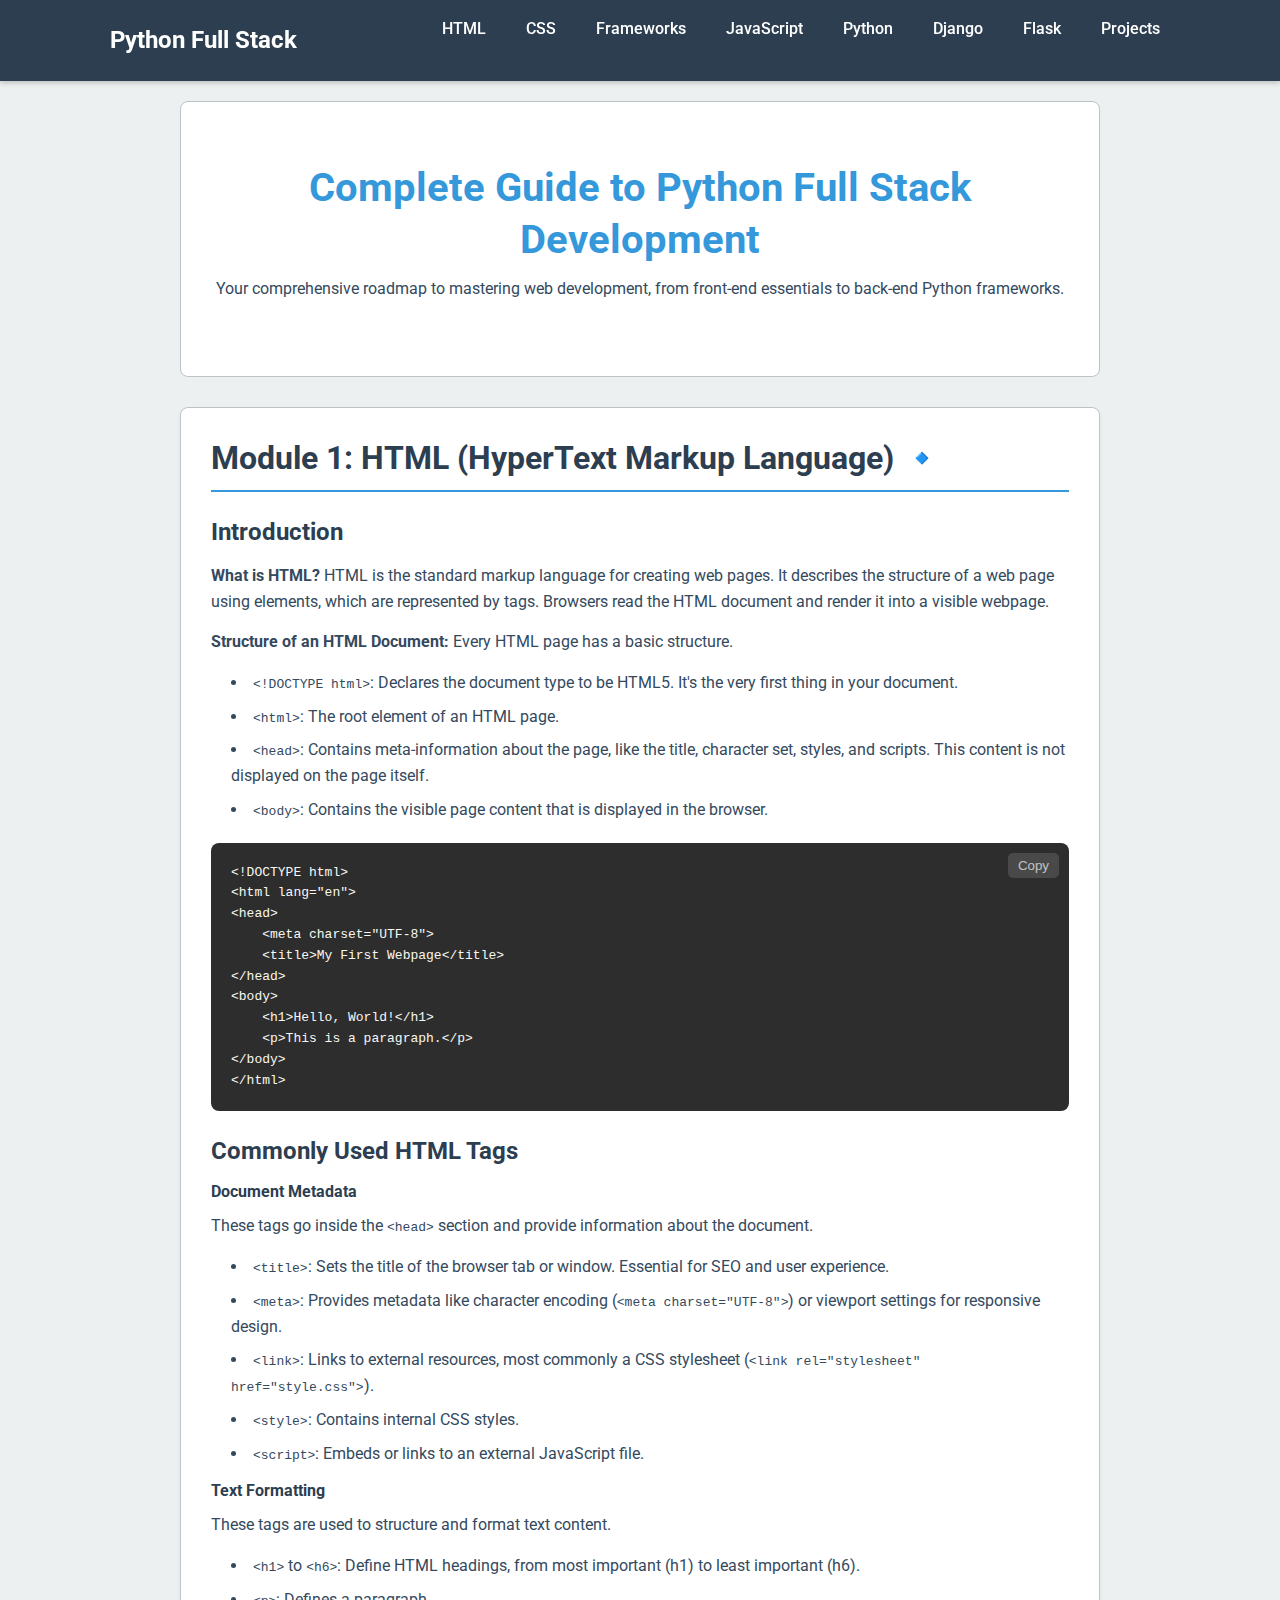
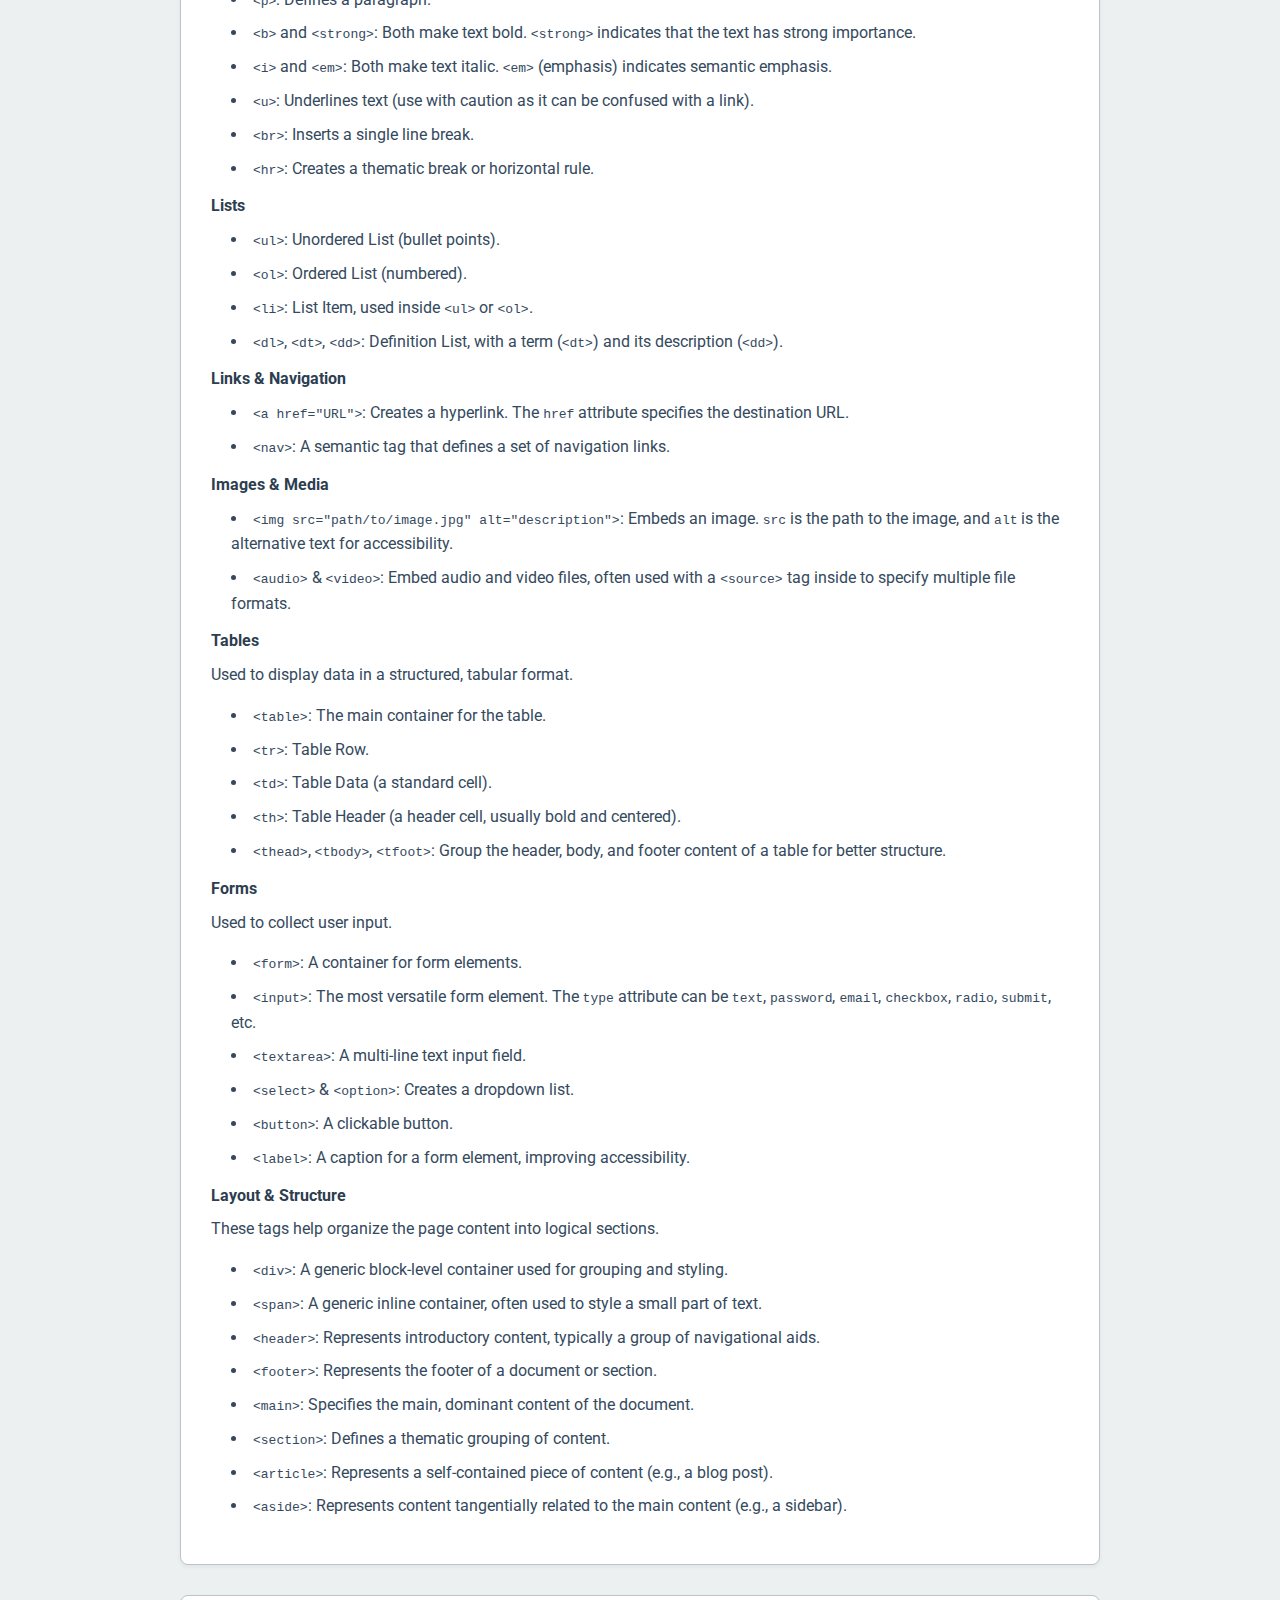
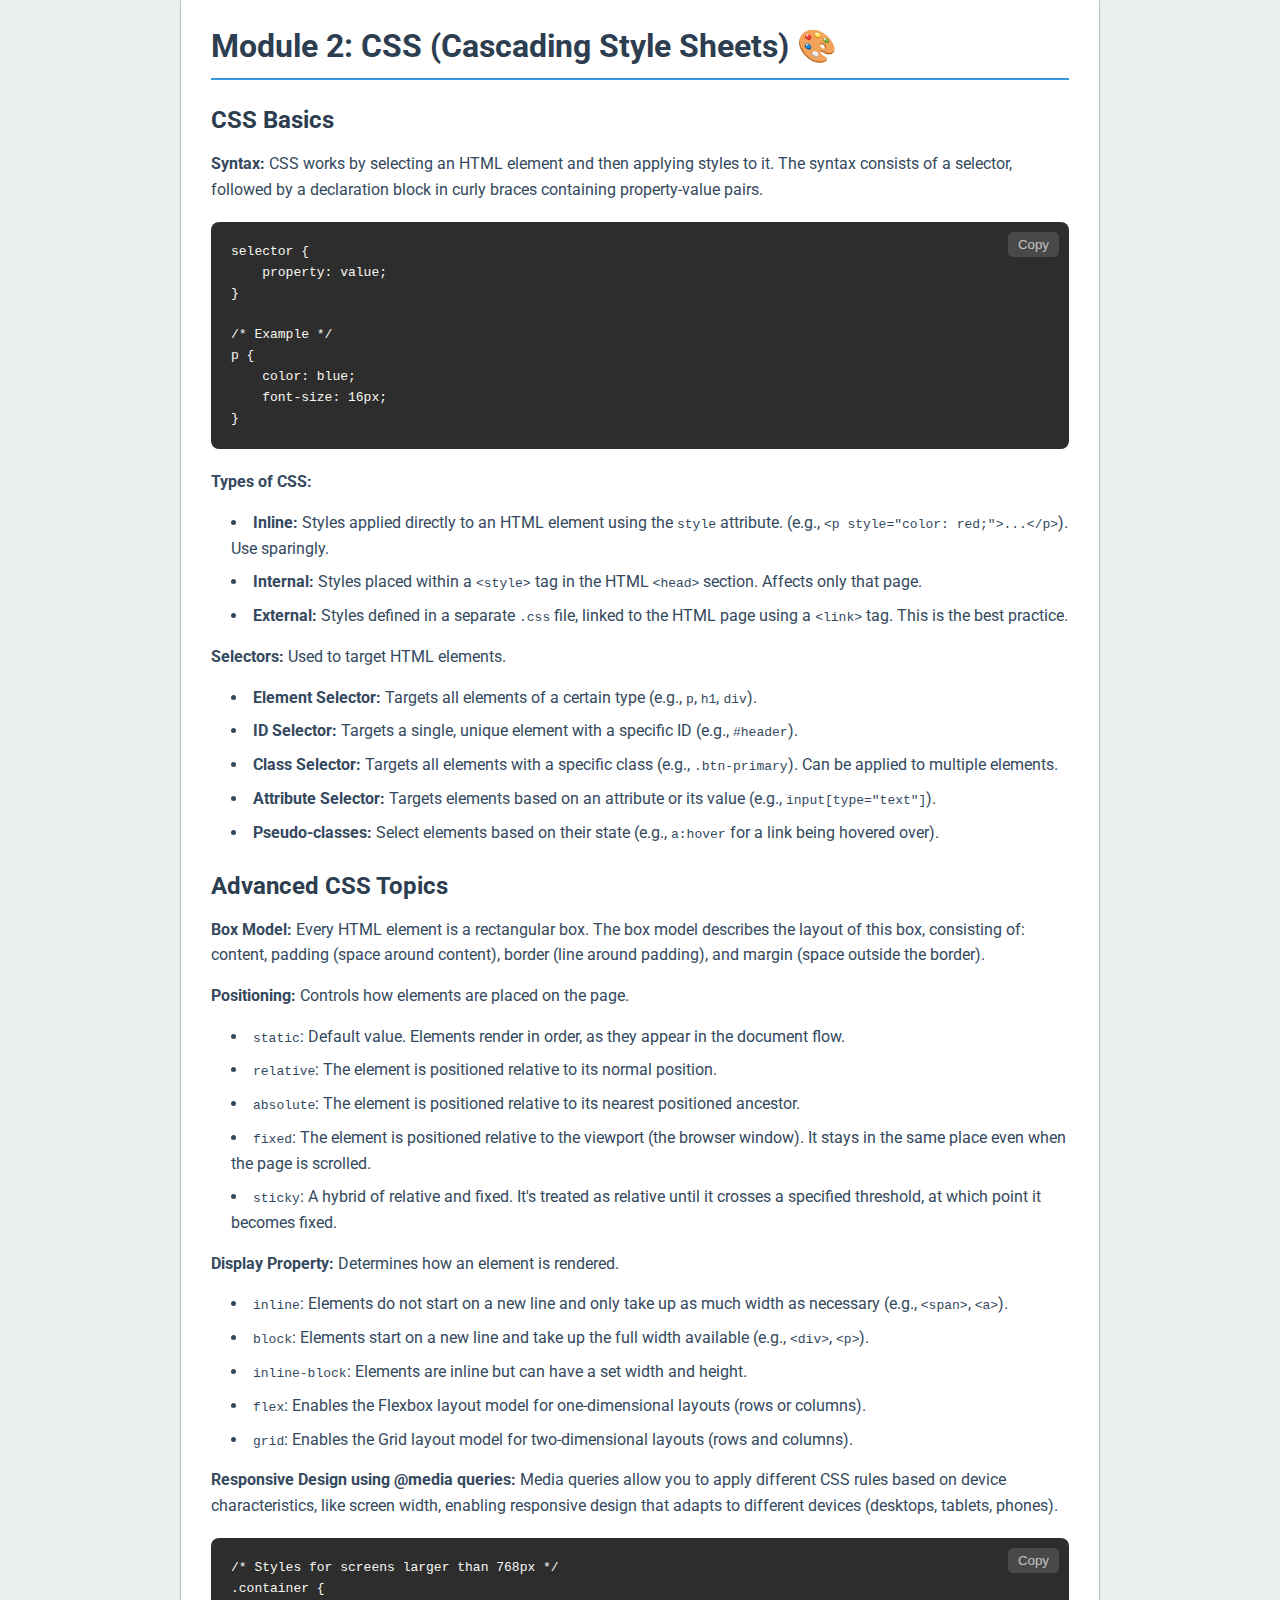
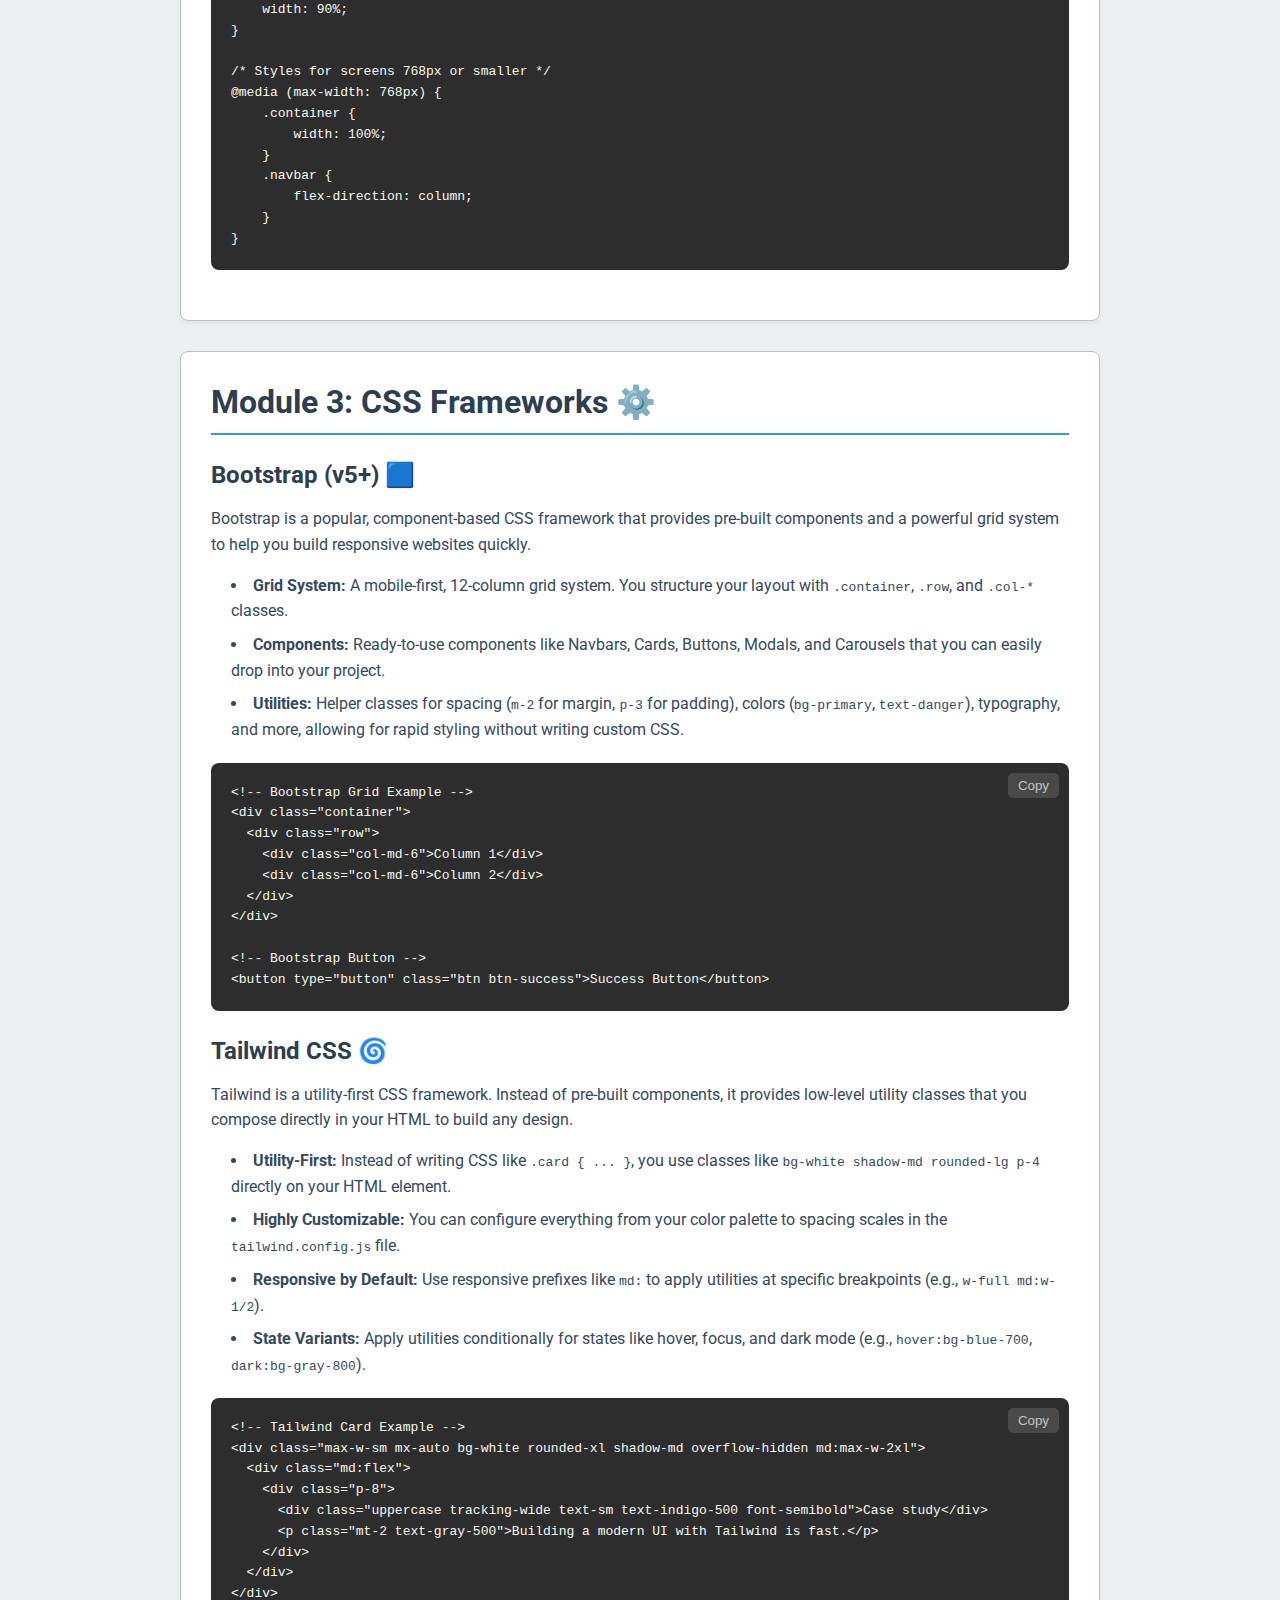
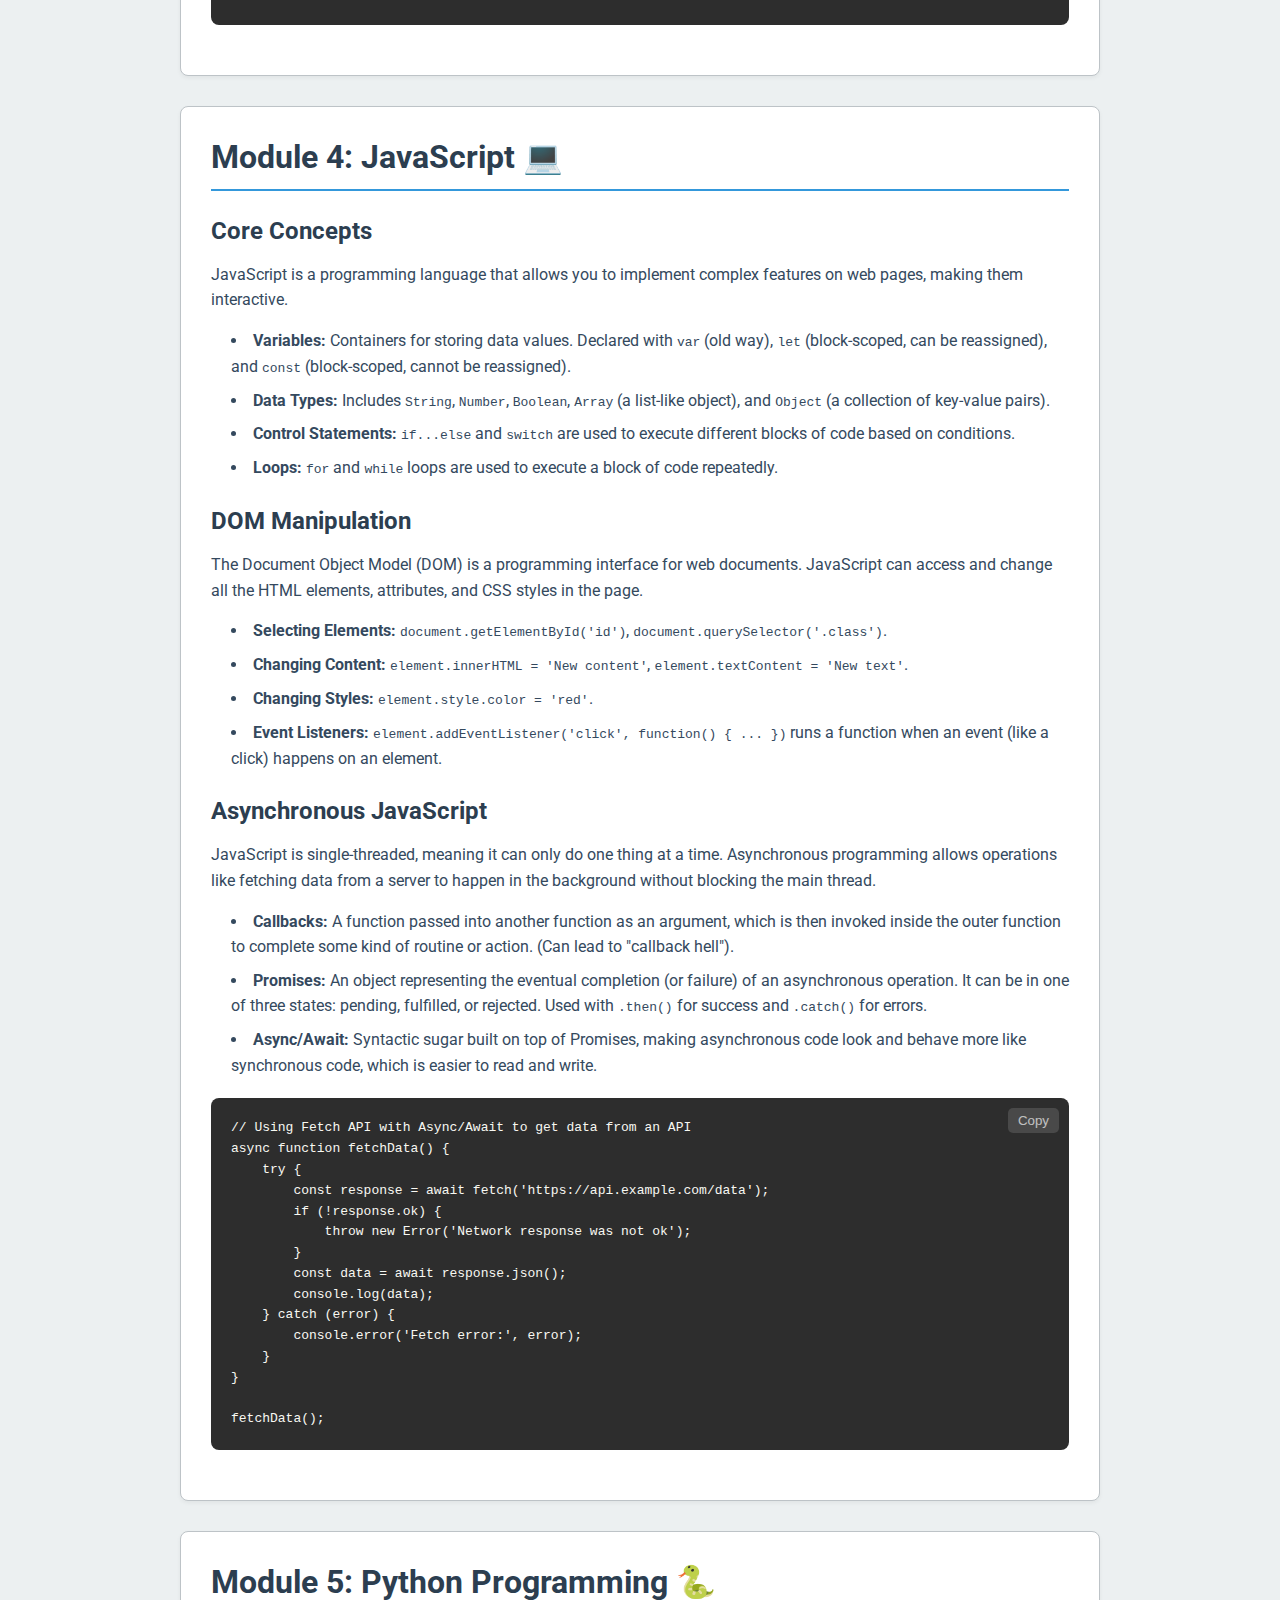
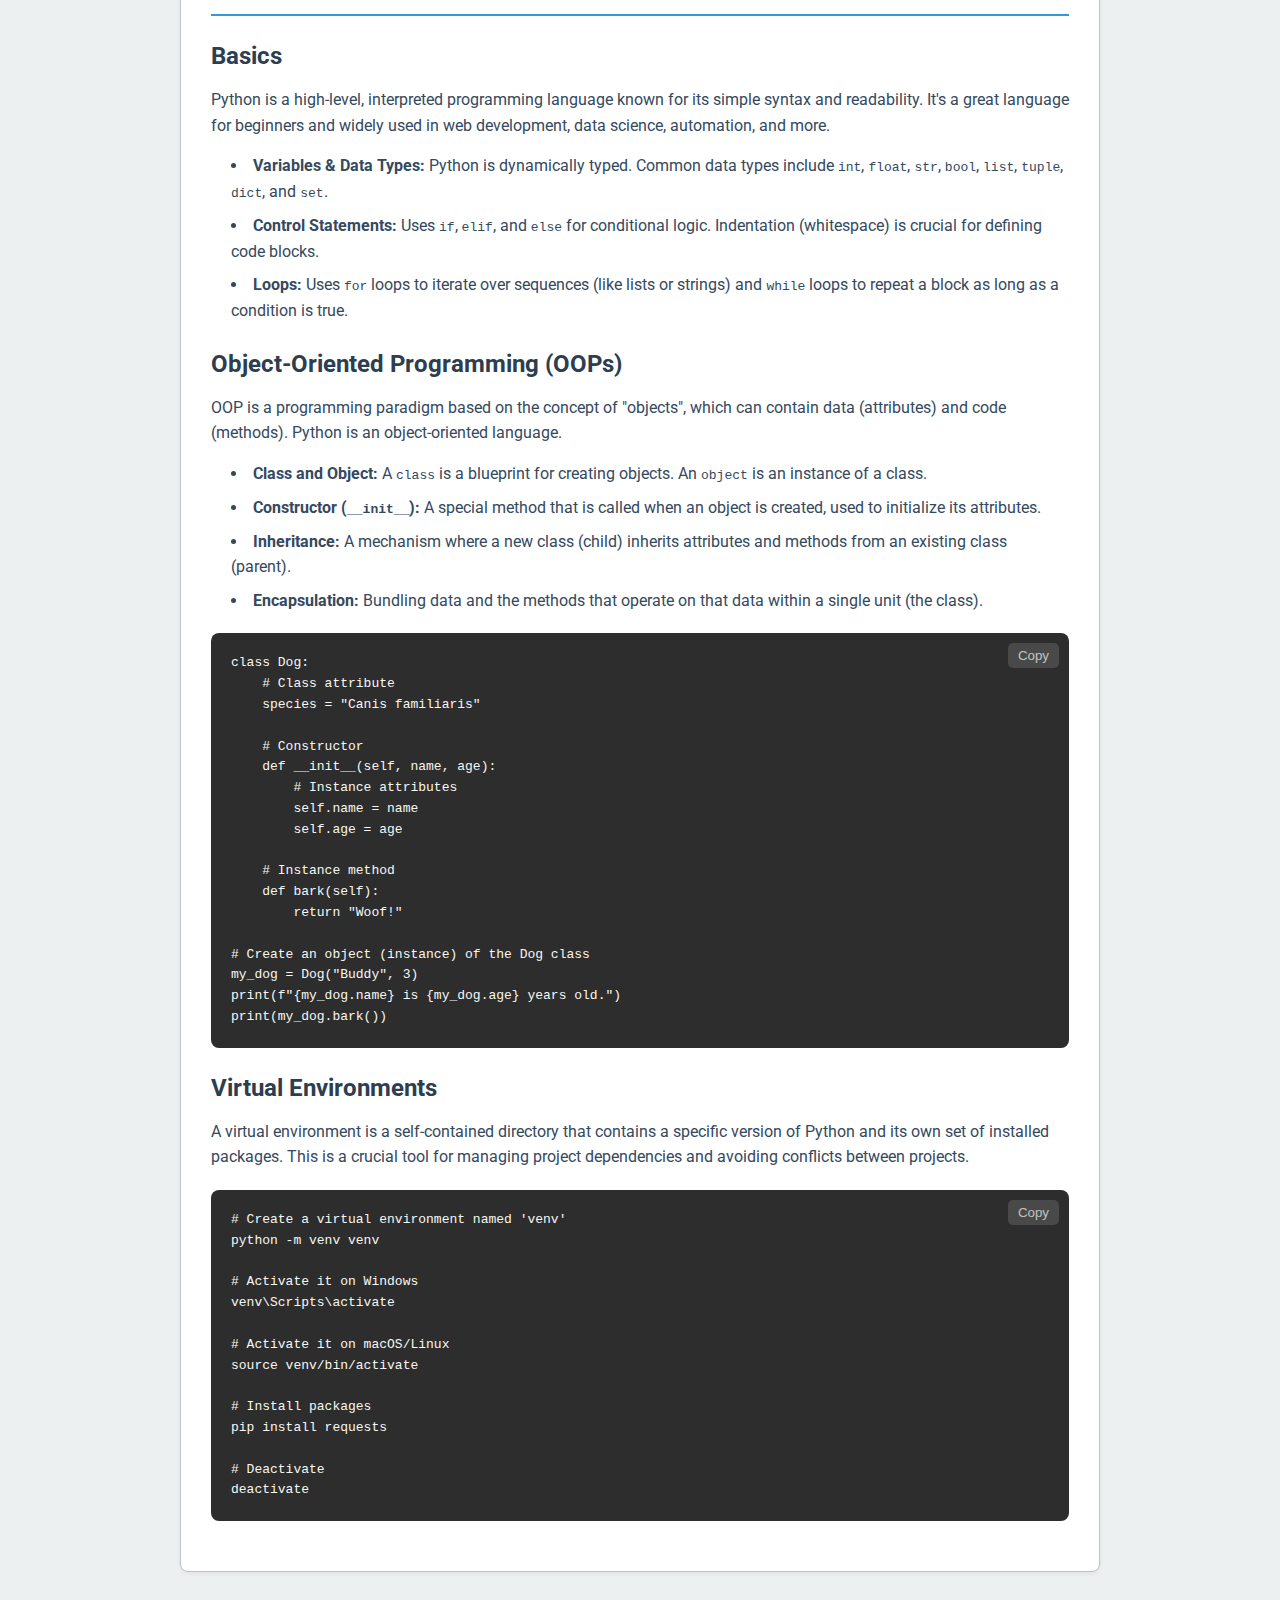
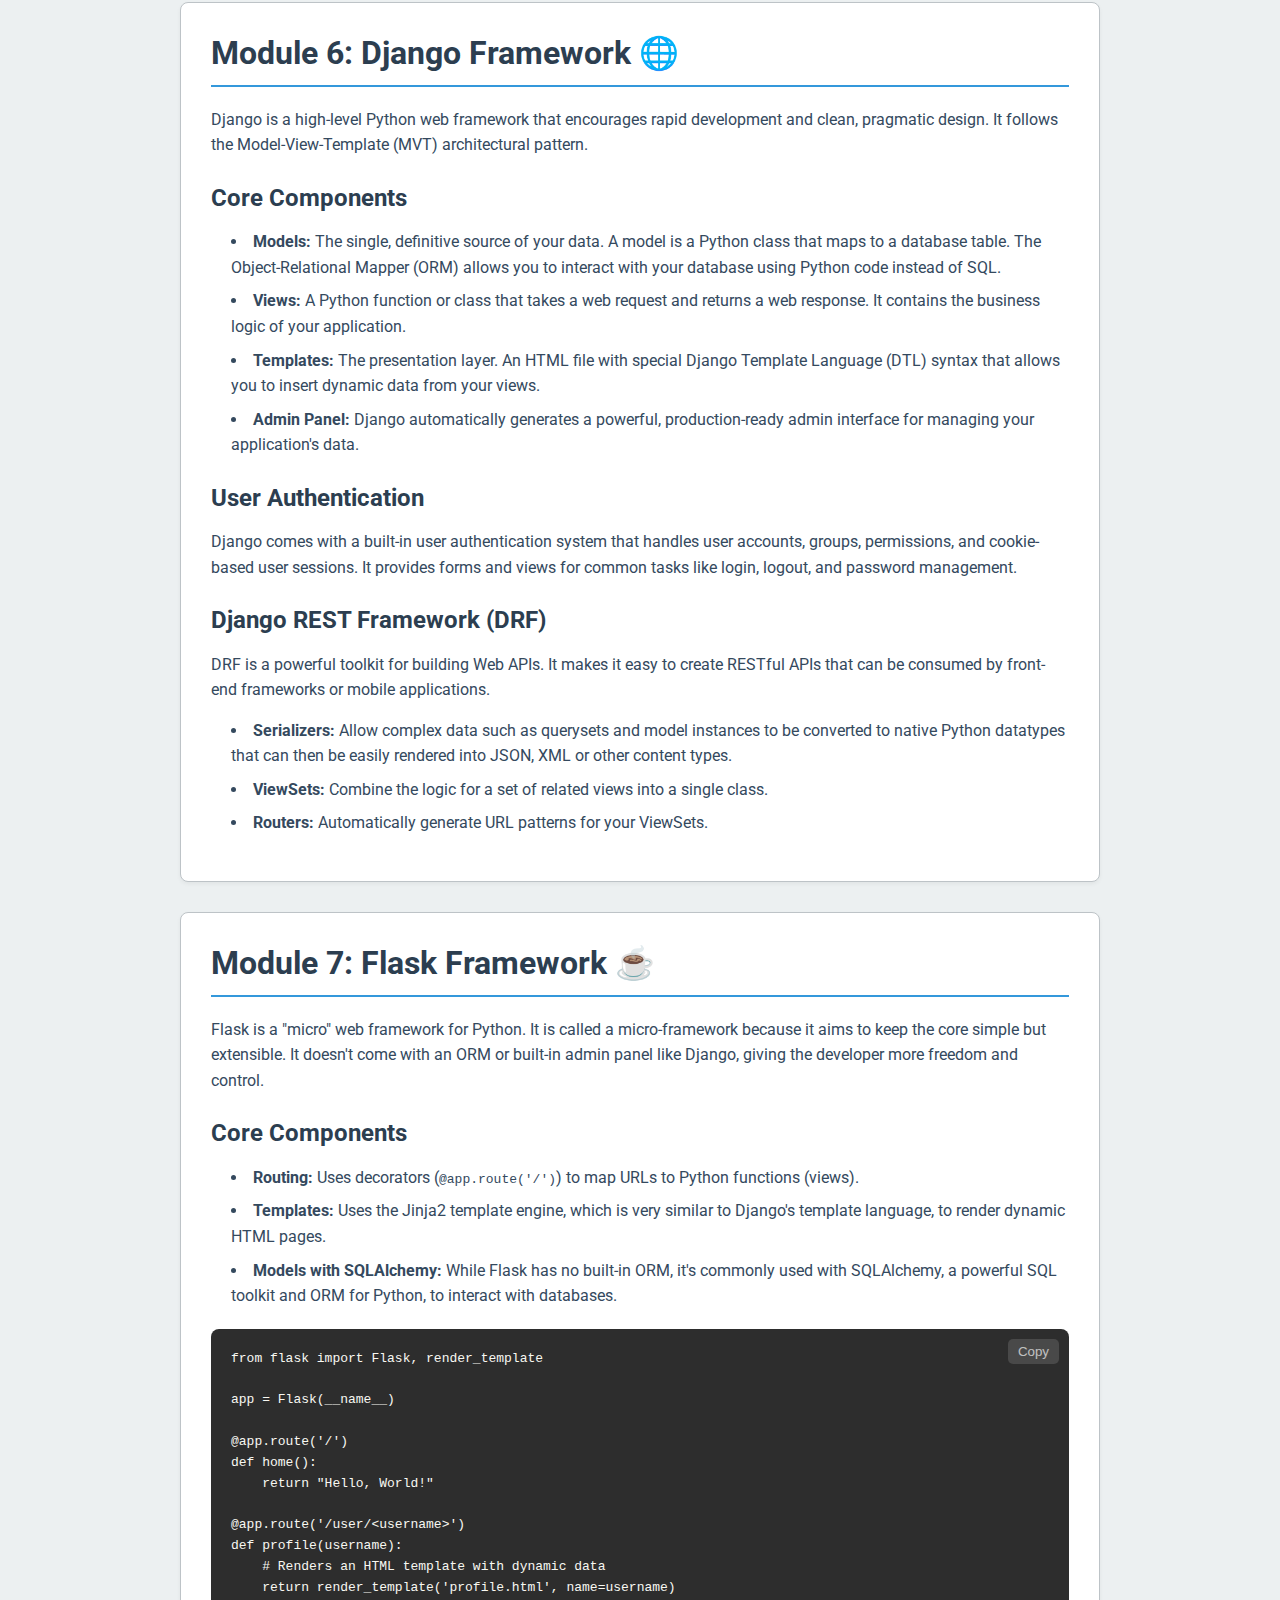
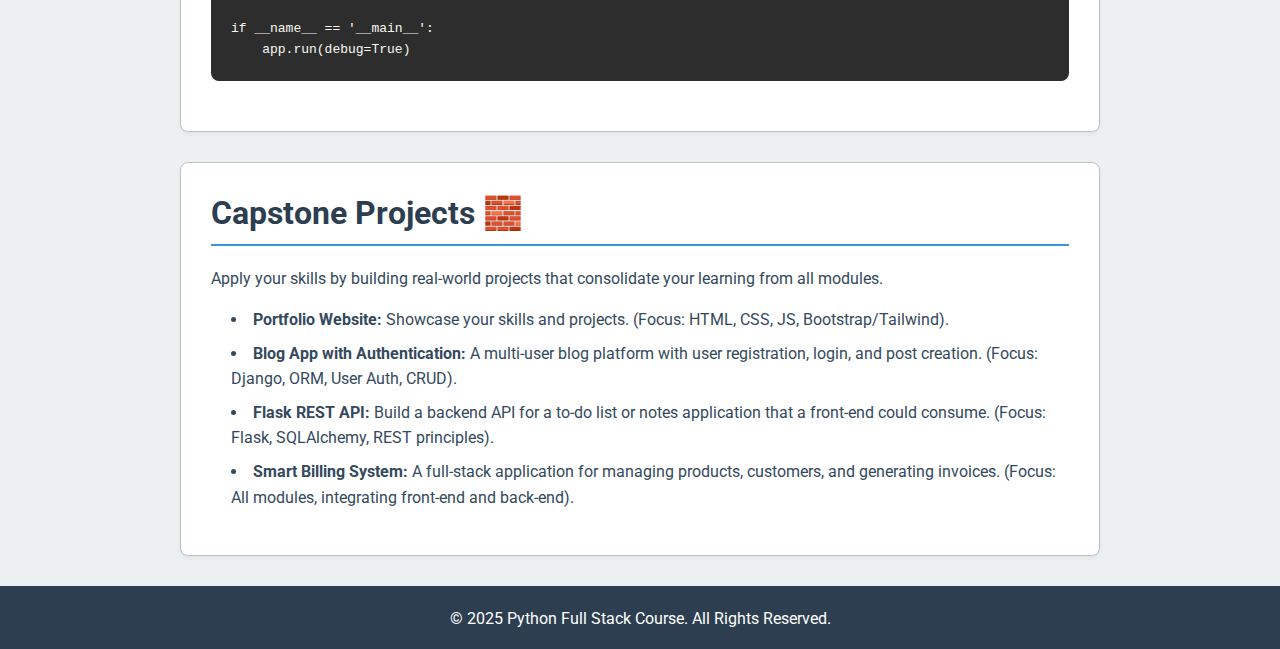
<file: fifth.html>
<!DOCTYPE html>
<html lang="en">
<head>
    <meta charset="UTF-8">
    <meta name="viewport" content="width=device-width, initial-scale=1.0">
    <title>Python Full Stack Course Syllabus</title>
    <link rel="stylesheet" href="style.css">
    <link rel="preconnect" href="https://fonts.googleapis.com">
    <link rel="preconnect" href="https://fonts.gstatic.com" crossorigin>
    <link href="https://fonts.googleapis.com/css2?family=Roboto:wght@400;500;700&family=Source+Code+Pro&display=swap" rel="stylesheet">
</head>
<body>

    <nav class="navbar">
        <div class="nav-container">
            <a href="#" class="nav-brand">Python Full Stack</a>
            <ul class="nav-menu">
                <li><a href="#module1">HTML</a></li>
                <li><a href="#module2">CSS</a></li>
                <li><a href="#module3">Frameworks</a></li>
                <li><a href="#module4">JavaScript</a></li>
                <li><a href="#module5">Python</a></li>
                <li><a href="#module6">Django</a></li>
                <li><a href="#module7">Flask</a></li>
                <li><a href="#projects">Projects</a></li>
            </ul>
        </div>
    </nav>

    <main class="container">
        <header class="hero">
            <h1>Complete Guide to Python Full Stack Development</h1>
            <p>Your comprehensive roadmap to mastering web development, from front-end essentials to back-end Python frameworks.</p>
        </header>

        <section id="module1" class="module">
            <h2>Module 1: HTML (HyperText Markup Language) 🔹</h2>
            <h3>Introduction</h3>
            <p><strong>What is HTML?</strong> HTML is the standard markup language for creating web pages. It describes the structure of a web page using elements, which are represented by tags. Browsers read the HTML document and render it into a visible webpage.</p>
            <p><strong>Structure of an HTML Document:</strong> Every HTML page has a basic structure.</p>
            <ul>
                <li><code>&lt;!DOCTYPE html&gt;</code>: Declares the document type to be HTML5. It's the very first thing in your document.</li>
                <li><code>&lt;html&gt;</code>: The root element of an HTML page.</li>
                <li><code>&lt;head&gt;</code>: Contains meta-information about the page, like the title, character set, styles, and scripts. This content is not displayed on the page itself.</li>
                <li><code>&lt;body&gt;</code>: Contains the visible page content that is displayed in the browser.</li>
            </ul>
            <div class="code-block">
                <pre><code>&lt;!DOCTYPE html&gt;
&lt;html lang="en"&gt;
&lt;head&gt;
    &lt;meta charset="UTF-8"&gt;
    &lt;title&gt;My First Webpage&lt;/title&gt;
&lt;/head&gt;
&lt;body&gt;
    &lt;h1&gt;Hello, World!&lt;/h1&gt;
    &lt;p&gt;This is a paragraph.&lt;/p&gt;
&lt;/body&gt;
&lt;/html&gt;</code></pre>
            </div>

            <h3>Commonly Used HTML Tags</h3>
            
            <h4>Document Metadata</h4>
            <p>These tags go inside the <code>&lt;head&gt;</code> section and provide information about the document.</p>
            <ul>
                <li><code>&lt;title&gt;</code>: Sets the title of the browser tab or window. Essential for SEO and user experience.</li>
                <li><code>&lt;meta&gt;</code>: Provides metadata like character encoding (<code>&lt;meta charset="UTF-8"&gt;</code>) or viewport settings for responsive design.</li>
                <li><code>&lt;link&gt;</code>: Links to external resources, most commonly a CSS stylesheet (<code>&lt;link rel="stylesheet" href="style.css"&gt;</code>).</li>
                <li><code>&lt;style&gt;</code>: Contains internal CSS styles.</li>
                <li><code>&lt;script&gt;</code>: Embeds or links to an external JavaScript file.</li>
            </ul>

            <h4>Text Formatting</h4>
            <p>These tags are used to structure and format text content.</p>
            <ul>
                <li><code>&lt;h1&gt;</code> to <code>&lt;h6&gt;</code>: Define HTML headings, from most important (h1) to least important (h6).</li>
                <li><code>&lt;p&gt;</code>: Defines a paragraph.</li>
                <li><code>&lt;b&gt;</code> and <code>&lt;strong&gt;</code>: Both make text bold. <code>&lt;strong&gt;</code> indicates that the text has strong importance.</li>
                <li><code>&lt;i&gt;</code> and <code>&lt;em&gt;</code>: Both make text italic. <code>&lt;em&gt;</code> (emphasis) indicates semantic emphasis.</li>
                <li><code>&lt;u&gt;</code>: Underlines text (use with caution as it can be confused with a link).</li>
                <li><code>&lt;br&gt;</code>: Inserts a single line break.</li>
                <li><code>&lt;hr&gt;</code>: Creates a thematic break or horizontal rule.</li>
            </ul>
            
            <h4>Lists</h4>
            <ul>
                <li><code>&lt;ul&gt;</code>: Unordered List (bullet points).</li>
                <li><code>&lt;ol&gt;</code>: Ordered List (numbered).</li>
                <li><code>&lt;li&gt;</code>: List Item, used inside <code>&lt;ul&gt;</code> or <code>&lt;ol&gt;</code>.</li>
                <li><code>&lt;dl&gt;</code>, <code>&lt;dt&gt;</code>, <code>&lt;dd&gt;</code>: Definition List, with a term (<code>&lt;dt&gt;</code>) and its description (<code>&lt;dd&gt;</code>).</li>
            </ul>

            <h4>Links & Navigation</h4>
            <ul>
                <li><code>&lt;a href="URL"&gt;</code>: Creates a hyperlink. The <code>href</code> attribute specifies the destination URL.</li>
                <li><code>&lt;nav&gt;</code>: A semantic tag that defines a set of navigation links.</li>
            </ul>

            <h4>Images & Media</h4>
            <ul>
                <li><code>&lt;img src="path/to/image.jpg" alt="description"&gt;</code>: Embeds an image. <code>src</code> is the path to the image, and <code>alt</code> is the alternative text for accessibility.</li>
                <li><code>&lt;audio&gt;</code> & <code>&lt;video&gt;</code>: Embed audio and video files, often used with a <code>&lt;source&gt;</code> tag inside to specify multiple file formats.</li>
            </ul>

            <h4>Tables</h4>
            <p>Used to display data in a structured, tabular format.</p>
            <ul>
                <li><code>&lt;table&gt;</code>: The main container for the table.</li>
                <li><code>&lt;tr&gt;</code>: Table Row.</li>
                <li><code>&lt;td&gt;</code>: Table Data (a standard cell).</li>
                <li><code>&lt;th&gt;</code>: Table Header (a header cell, usually bold and centered).</li>
                <li><code>&lt;thead&gt;</code>, <code>&lt;tbody&gt;</code>, <code>&lt;tfoot&gt;</code>: Group the header, body, and footer content of a table for better structure.</li>
            </ul>

            <h4>Forms</h4>
            <p>Used to collect user input.</p>
            <ul>
                <li><code>&lt;form&gt;</code>: A container for form elements.</li>
                <li><code>&lt;input&gt;</code>: The most versatile form element. The <code>type</code> attribute can be <code>text</code>, <code>password</code>, <code>email</code>, <code>checkbox</code>, <code>radio</code>, <code>submit</code>, etc.</li>
                <li><code>&lt;textarea&gt;</code>: A multi-line text input field.</li>
                <li><code>&lt;select&gt;</code> & <code>&lt;option&gt;</code>: Creates a dropdown list.</li>
                <li><code>&lt;button&gt;</code>: A clickable button.</li>
                <li><code>&lt;label&gt;</code>: A caption for a form element, improving accessibility.</li>
            </ul>

            <h4>Layout & Structure</h4>
            <p>These tags help organize the page content into logical sections.</p>
            <ul>
                <li><code>&lt;div&gt;</code>: A generic block-level container used for grouping and styling.</li>
                <li><code>&lt;span&gt;</code>: A generic inline container, often used to style a small part of text.</li>
                <li><code>&lt;header&gt;</code>: Represents introductory content, typically a group of navigational aids.</li>
                <li><code>&lt;footer&gt;</code>: Represents the footer of a document or section.</li>
                <li><code>&lt;main&gt;</code>: Specifies the main, dominant content of the document.</li>
                <li><code>&lt;section&gt;</code>: Defines a thematic grouping of content.</li>
                <li><code>&lt;article&gt;</code>: Represents a self-contained piece of content (e.g., a blog post).</li>
                <li><code>&lt;aside&gt;</code>: Represents content tangentially related to the main content (e.g., a sidebar).</li>
            </ul>
        </section>

        <section id="module2" class="module">
            <h2>Module 2: CSS (Cascading Style Sheets) 🎨</h2>
            <h3>CSS Basics</h3>
            <p><strong>Syntax:</strong> CSS works by selecting an HTML element and then applying styles to it. The syntax consists of a selector, followed by a declaration block in curly braces containing property-value pairs.</p>
            <div class="code-block">
                <pre><code>selector {
    property: value;
}

/* Example */
p {
    color: blue;
    font-size: 16px;
}</code></pre>
            </div>
            
            <p><strong>Types of CSS:</strong></p>
            <ul>
                <li><strong>Inline:</strong> Styles applied directly to an HTML element using the <code>style</code> attribute. (e.g., <code>&lt;p style="color: red;"&gt;...&lt;/p&gt;</code>). Use sparingly.</li>
                <li><strong>Internal:</strong> Styles placed within a <code>&lt;style&gt;</code> tag in the HTML <code>&lt;head&gt;</code> section. Affects only that page.</li>
                <li><strong>External:</strong> Styles defined in a separate <code>.css</code> file, linked to the HTML page using a <code>&lt;link&gt;</code> tag. This is the best practice.</li>
            </ul>

            <p><strong>Selectors:</strong> Used to target HTML elements.</p>
            <ul>
                <li><strong>Element Selector:</strong> Targets all elements of a certain type (e.g., <code>p</code>, <code>h1</code>, <code>div</code>).</li>
                <li><strong>ID Selector:</strong> Targets a single, unique element with a specific ID (e.g., <code>#header</code>).</li>
                <li><strong>Class Selector:</strong> Targets all elements with a specific class (e.g., <code>.btn-primary</code>). Can be applied to multiple elements.</li>
                <li><strong>Attribute Selector:</strong> Targets elements based on an attribute or its value (e.g., <code>input[type="text"]</code>).</li>
                <li><strong>Pseudo-classes:</strong> Select elements based on their state (e.g., <code>a:hover</code> for a link being hovered over).</li>
            </ul>

            <h3>Advanced CSS Topics</h3>
            <p><strong>Box Model:</strong> Every HTML element is a rectangular box. The box model describes the layout of this box, consisting of: content, padding (space around content), border (line around padding), and margin (space outside the border).</p>
            
            
            <p><strong>Positioning:</strong> Controls how elements are placed on the page.</p>
            <ul>
                <li><code>static</code>: Default value. Elements render in order, as they appear in the document flow.</li>
                <li><code>relative</code>: The element is positioned relative to its normal position.</li>
                <li><code>absolute</code>: The element is positioned relative to its nearest positioned ancestor.</li>
                <li><code>fixed</code>: The element is positioned relative to the viewport (the browser window). It stays in the same place even when the page is scrolled.</li>
                <li><code>sticky</code>: A hybrid of relative and fixed. It's treated as relative until it crosses a specified threshold, at which point it becomes fixed.</li>
            </ul>

            <p><strong>Display Property:</strong> Determines how an element is rendered.</p>
            <ul>
                <li><code>inline</code>: Elements do not start on a new line and only take up as much width as necessary (e.g., <code>&lt;span&gt;</code>, <code>&lt;a&gt;</code>).</li>
                <li><code>block</code>: Elements start on a new line and take up the full width available (e.g., <code>&lt;div&gt;</code>, <code>&lt;p&gt;</code>).</li>
                <li><code>inline-block</code>: Elements are inline but can have a set width and height.</li>
                <li><code>flex</code>: Enables the Flexbox layout model for one-dimensional layouts (rows or columns).</li>
                <li><code>grid</code>: Enables the Grid layout model for two-dimensional layouts (rows and columns).</li>
            </ul>

            <p><strong>Responsive Design using @media queries:</strong> Media queries allow you to apply different CSS rules based on device characteristics, like screen width, enabling responsive design that adapts to different devices (desktops, tablets, phones).</p>
            <div class="code-block">
                <pre><code>/* Styles for screens larger than 768px */
.container {
    width: 90%;
}

/* Styles for screens 768px or smaller */
@media (max-width: 768px) {
    .container {
        width: 100%;
    }
    .navbar {
        flex-direction: column;
    }
}</code></pre>
            </div>
        </section>

        <section id="module3" class="module">
            <h2>Module 3: CSS Frameworks ⚙️</h2>
            <h3>Bootstrap (v5+) 🟦</h3>
            <p>Bootstrap is a popular, component-based CSS framework that provides pre-built components and a powerful grid system to help you build responsive websites quickly.</p>
            <ul>
                <li><strong>Grid System:</strong> A mobile-first, 12-column grid system. You structure your layout with <code>.container</code>, <code>.row</code>, and <code>.col-*</code> classes.</li>
                <li><strong>Components:</strong> Ready-to-use components like Navbars, Cards, Buttons, Modals, and Carousels that you can easily drop into your project.</li>
                <li><strong>Utilities:</strong> Helper classes for spacing (<code>m-2</code> for margin, <code>p-3</code> for padding), colors (<code>bg-primary</code>, <code>text-danger</code>), typography, and more, allowing for rapid styling without writing custom CSS.</li>
            </ul>
            <div class="code-block">
                <pre><code>&lt;!-- Bootstrap Grid Example --&gt;
&lt;div class="container"&gt;
  &lt;div class="row"&gt;
    &lt;div class="col-md-6"&gt;Column 1&lt;/div&gt;
    &lt;div class="col-md-6"&gt;Column 2&lt;/div&gt;
  &lt;/div&gt;
&lt;/div&gt;

&lt;!-- Bootstrap Button --&gt;
&lt;button type="button" class="btn btn-success"&gt;Success Button&lt;/button&gt;</code></pre>
            </div>
            
            <h3>Tailwind CSS 🌀</h3>
            <p>Tailwind is a utility-first CSS framework. Instead of pre-built components, it provides low-level utility classes that you compose directly in your HTML to build any design.</p>
            <ul>
                <li><strong>Utility-First:</strong> Instead of writing CSS like <code>.card { ... }</code>, you use classes like <code>bg-white shadow-md rounded-lg p-4</code> directly on your HTML element.</li>
                <li><strong>Highly Customizable:</strong> You can configure everything from your color palette to spacing scales in the <code>tailwind.config.js</code> file.</li>
                <li><strong>Responsive by Default:</strong> Use responsive prefixes like <code>md:</code> to apply utilities at specific breakpoints (e.g., <code>w-full md:w-1/2</code>).</li>
                <li><strong>State Variants:</strong> Apply utilities conditionally for states like hover, focus, and dark mode (e.g., <code>hover:bg-blue-700</code>, <code>dark:bg-gray-800</code>).</li>
            </ul>
            <div class="code-block">
                <pre><code>&lt;!-- Tailwind Card Example --&gt;
&lt;div class="max-w-sm mx-auto bg-white rounded-xl shadow-md overflow-hidden md:max-w-2xl"&gt;
  &lt;div class="md:flex"&gt;
    &lt;div class="p-8"&gt;
      &lt;div class="uppercase tracking-wide text-sm text-indigo-500 font-semibold"&gt;Case study&lt;/div&gt;
      &lt;p class="mt-2 text-gray-500"&gt;Building a modern UI with Tailwind is fast.&lt;/p&gt;
    &lt;/div&gt;
  &lt;/div&gt;
&lt;/div&gt;</code></pre>
            </div>
        </section>

        <section id="module4" class="module">
            <h2>Module 4: JavaScript 💻</h2>
            <h3>Core Concepts</h3>
            <p>JavaScript is a programming language that allows you to implement complex features on web pages, making them interactive.</p>
            <ul>
                <li><strong>Variables:</strong> Containers for storing data values. Declared with <code>var</code> (old way), <code>let</code> (block-scoped, can be reassigned), and <code>const</code> (block-scoped, cannot be reassigned).</li>
                <li><strong>Data Types:</strong> Includes <code>String</code>, <code>Number</code>, <code>Boolean</code>, <code>Array</code> (a list-like object), and <code>Object</code> (a collection of key-value pairs).</li>
                <li><strong>Control Statements:</strong> <code>if...else</code> and <code>switch</code> are used to execute different blocks of code based on conditions.</li>
                <li><strong>Loops:</strong> <code>for</code> and <code>while</code> loops are used to execute a block of code repeatedly.</li>
            </ul>
            
            <h3>DOM Manipulation</h3>
            <p>The Document Object Model (DOM) is a programming interface for web documents. JavaScript can access and change all the HTML elements, attributes, and CSS styles in the page.</p>
            <ul>
                <li><strong>Selecting Elements:</strong> <code>document.getElementById('id')</code>, <code>document.querySelector('.class')</code>.</li>
                <li><strong>Changing Content:</strong> <code>element.innerHTML = 'New content'</code>, <code>element.textContent = 'New text'</code>.</li>
                <li><strong>Changing Styles:</strong> <code>element.style.color = 'red'</code>.</li>
                <li><strong>Event Listeners:</strong> <code>element.addEventListener('click', function() { ... })</code> runs a function when an event (like a click) happens on an element.</li>
            </ul>

            <h3>Asynchronous JavaScript</h3>
            <p>JavaScript is single-threaded, meaning it can only do one thing at a time. Asynchronous programming allows operations like fetching data from a server to happen in the background without blocking the main thread.</p>
            <ul>
                <li><strong>Callbacks:</strong> A function passed into another function as an argument, which is then invoked inside the outer function to complete some kind of routine or action. (Can lead to "callback hell").</li>
                <li><strong>Promises:</strong> An object representing the eventual completion (or failure) of an asynchronous operation. It can be in one of three states: pending, fulfilled, or rejected. Used with <code>.then()</code> for success and <code>.catch()</code> for errors.</li>
                <li><strong>Async/Await:</strong> Syntactic sugar built on top of Promises, making asynchronous code look and behave more like synchronous code, which is easier to read and write.</li>
            </ul>
            <div class="code-block">
                <pre><code>// Using Fetch API with Async/Await to get data from an API
async function fetchData() {
    try {
        const response = await fetch('https://api.example.com/data');
        if (!response.ok) {
            throw new Error('Network response was not ok');
        }
        const data = await response.json();
        console.log(data);
    } catch (error) {
        console.error('Fetch error:', error);
    }
}

fetchData();</code></pre>
            </div>
        </section>

        <section id="module5" class="module">
            <h2>Module 5: Python Programming 🐍</h2>
            <h3>Basics</h3>
            <p>Python is a high-level, interpreted programming language known for its simple syntax and readability. It's a great language for beginners and widely used in web development, data science, automation, and more.</p>
            <ul>
                <li><strong>Variables & Data Types:</strong> Python is dynamically typed. Common data types include <code>int</code>, <code>float</code>, <code>str</code>, <code>bool</code>, <code>list</code>, <code>tuple</code>, <code>dict</code>, and <code>set</code>.</li>
                <li><strong>Control Statements:</strong> Uses <code>if</code>, <code>elif</code>, and <code>else</code> for conditional logic. Indentation (whitespace) is crucial for defining code blocks.</li>
                <li><strong>Loops:</strong> Uses <code>for</code> loops to iterate over sequences (like lists or strings) and <code>while</code> loops to repeat a block as long as a condition is true.</li>
            </ul>

            <h3>Object-Oriented Programming (OOPs)</h3>
            <p>OOP is a programming paradigm based on the concept of "objects", which can contain data (attributes) and code (methods). Python is an object-oriented language.</p>
            <ul>
                <li><strong>Class and Object:</strong> A <code>class</code> is a blueprint for creating objects. An <code>object</code> is an instance of a class.</li>
                <li><strong>Constructor (<code>__init__</code>):</strong> A special method that is called when an object is created, used to initialize its attributes.</li>
                <li><strong>Inheritance:</strong> A mechanism where a new class (child) inherits attributes and methods from an existing class (parent).</li>
                <li><strong>Encapsulation:</strong> Bundling data and the methods that operate on that data within a single unit (the class).</li>
            </ul>
            <div class="code-block">
                <pre><code>class Dog:
    # Class attribute
    species = "Canis familiaris"

    # Constructor
    def __init__(self, name, age):
        # Instance attributes
        self.name = name
        self.age = age

    # Instance method
    def bark(self):
        return "Woof!"

# Create an object (instance) of the Dog class
my_dog = Dog("Buddy", 3)
print(f"{my_dog.name} is {my_dog.age} years old.")
print(my_dog.bark())</code></pre>
            </div>

            <h3>Virtual Environments</h3>
            <p>A virtual environment is a self-contained directory that contains a specific version of Python and its own set of installed packages. This is a crucial tool for managing project dependencies and avoiding conflicts between projects.</p>
            <div class="code-block">
                <pre><code># Create a virtual environment named 'venv'
python -m venv venv

# Activate it on Windows
venv\Scripts\activate

# Activate it on macOS/Linux
source venv/bin/activate

# Install packages
pip install requests

# Deactivate
deactivate</code></pre>
            </div>
        </section>

        <section id="module6" class="module">
            <h2>Module 6: Django Framework 🌐</h2>
            <p>Django is a high-level Python web framework that encourages rapid development and clean, pragmatic design. It follows the Model-View-Template (MVT) architectural pattern.</p>
            <h3>Core Components</h3>
            <ul>
                <li><strong>Models:</strong> The single, definitive source of your data. A model is a Python class that maps to a database table. The Object-Relational Mapper (ORM) allows you to interact with your database using Python code instead of SQL.</li>
                <li><strong>Views:</strong> A Python function or class that takes a web request and returns a web response. It contains the business logic of your application.</li>
                <li><strong>Templates:</strong> The presentation layer. An HTML file with special Django Template Language (DTL) syntax that allows you to insert dynamic data from your views.</li>
                <li><strong>Admin Panel:</strong> Django automatically generates a powerful, production-ready admin interface for managing your application's data.</li>
            </ul>

            <h3>User Authentication</h3>
            <p>Django comes with a built-in user authentication system that handles user accounts, groups, permissions, and cookie-based user sessions. It provides forms and views for common tasks like login, logout, and password management.</p>

            <h3>Django REST Framework (DRF)</h3>
            <p>DRF is a powerful toolkit for building Web APIs. It makes it easy to create RESTful APIs that can be consumed by front-end frameworks or mobile applications.</p>
            <ul>
                <li><strong>Serializers:</strong> Allow complex data such as querysets and model instances to be converted to native Python datatypes that can then be easily rendered into JSON, XML or other content types.</li>
                <li><strong>ViewSets:</strong> Combine the logic for a set of related views into a single class.</li>
                <li><strong>Routers:</strong> Automatically generate URL patterns for your ViewSets.</li>
            </ul>
        </section>

        <section id="module7" class="module">
            <h2>Module 7: Flask Framework ☕</h2>
            <p>Flask is a "micro" web framework for Python. It is called a micro-framework because it aims to keep the core simple but extensible. It doesn't come with an ORM or built-in admin panel like Django, giving the developer more freedom and control.</p>
            <h3>Core Components</h3>
            <ul>
                <li><strong>Routing:</strong> Uses decorators (<code>@app.route('/')</code>) to map URLs to Python functions (views).</li>
                <li><strong>Templates:</strong> Uses the Jinja2 template engine, which is very similar to Django's template language, to render dynamic HTML pages.</li>
                <li><strong>Models with SQLAlchemy:</strong> While Flask has no built-in ORM, it's commonly used with SQLAlchemy, a powerful SQL toolkit and ORM for Python, to interact with databases.</li>
            </ul>
            <div class="code-block">
                <pre><code>from flask import Flask, render_template

app = Flask(__name__)

@app.route('/')
def home():
    return "Hello, World!"

@app.route('/user/&lt;username&gt;')
def profile(username):
    # Renders an HTML template with dynamic data
    return render_template('profile.html', name=username)

if __name__ == '__main__':
    app.run(debug=True)</code></pre>
            </div>
        </section>

        <section id="projects" class="module">
            <h2>Capstone Projects 🧱</h2>
            <p>Apply your skills by building real-world projects that consolidate your learning from all modules.</p>
            <ul>
                <li><strong>Portfolio Website:</strong> Showcase your skills and projects. (Focus: HTML, CSS, JS, Bootstrap/Tailwind).</li>
                <li><strong>Blog App with Authentication:</strong> A multi-user blog platform with user registration, login, and post creation. (Focus: Django, ORM, User Auth, CRUD).</li>
                <li><strong>Flask REST API:</strong> Build a backend API for a to-do list or notes application that a front-end could consume. (Focus: Flask, SQLAlchemy, REST principles).</li>
                <li><strong>Smart Billing System:</strong> A full-stack application for managing products, customers, and generating invoices. (Focus: All modules, integrating front-end and back-end).</li>
            </ul>
        </section>

    </main>

    <footer class="footer">
        <p>&copy; 2025 Python Full Stack Course. All Rights Reserved.</p>
    </footer>

    <script src="script.js"></script>
</body>
</html>
</file>
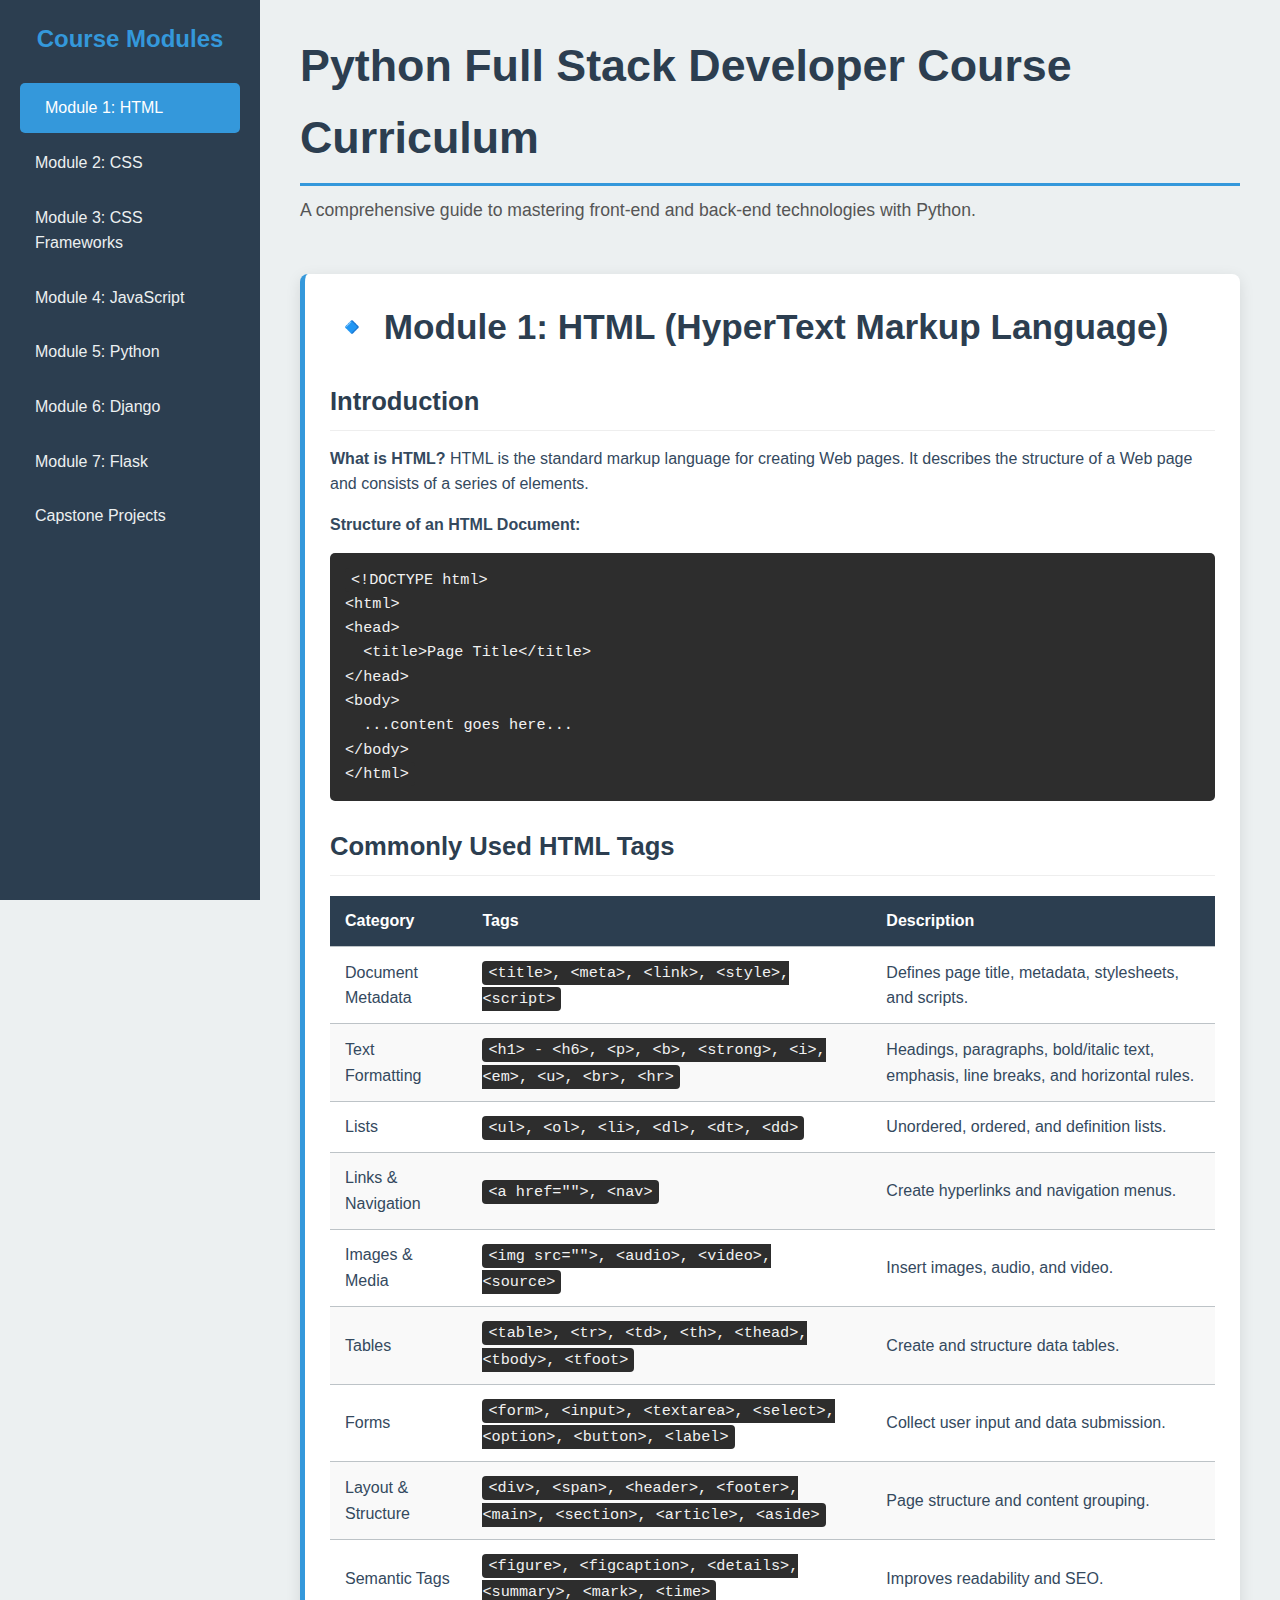
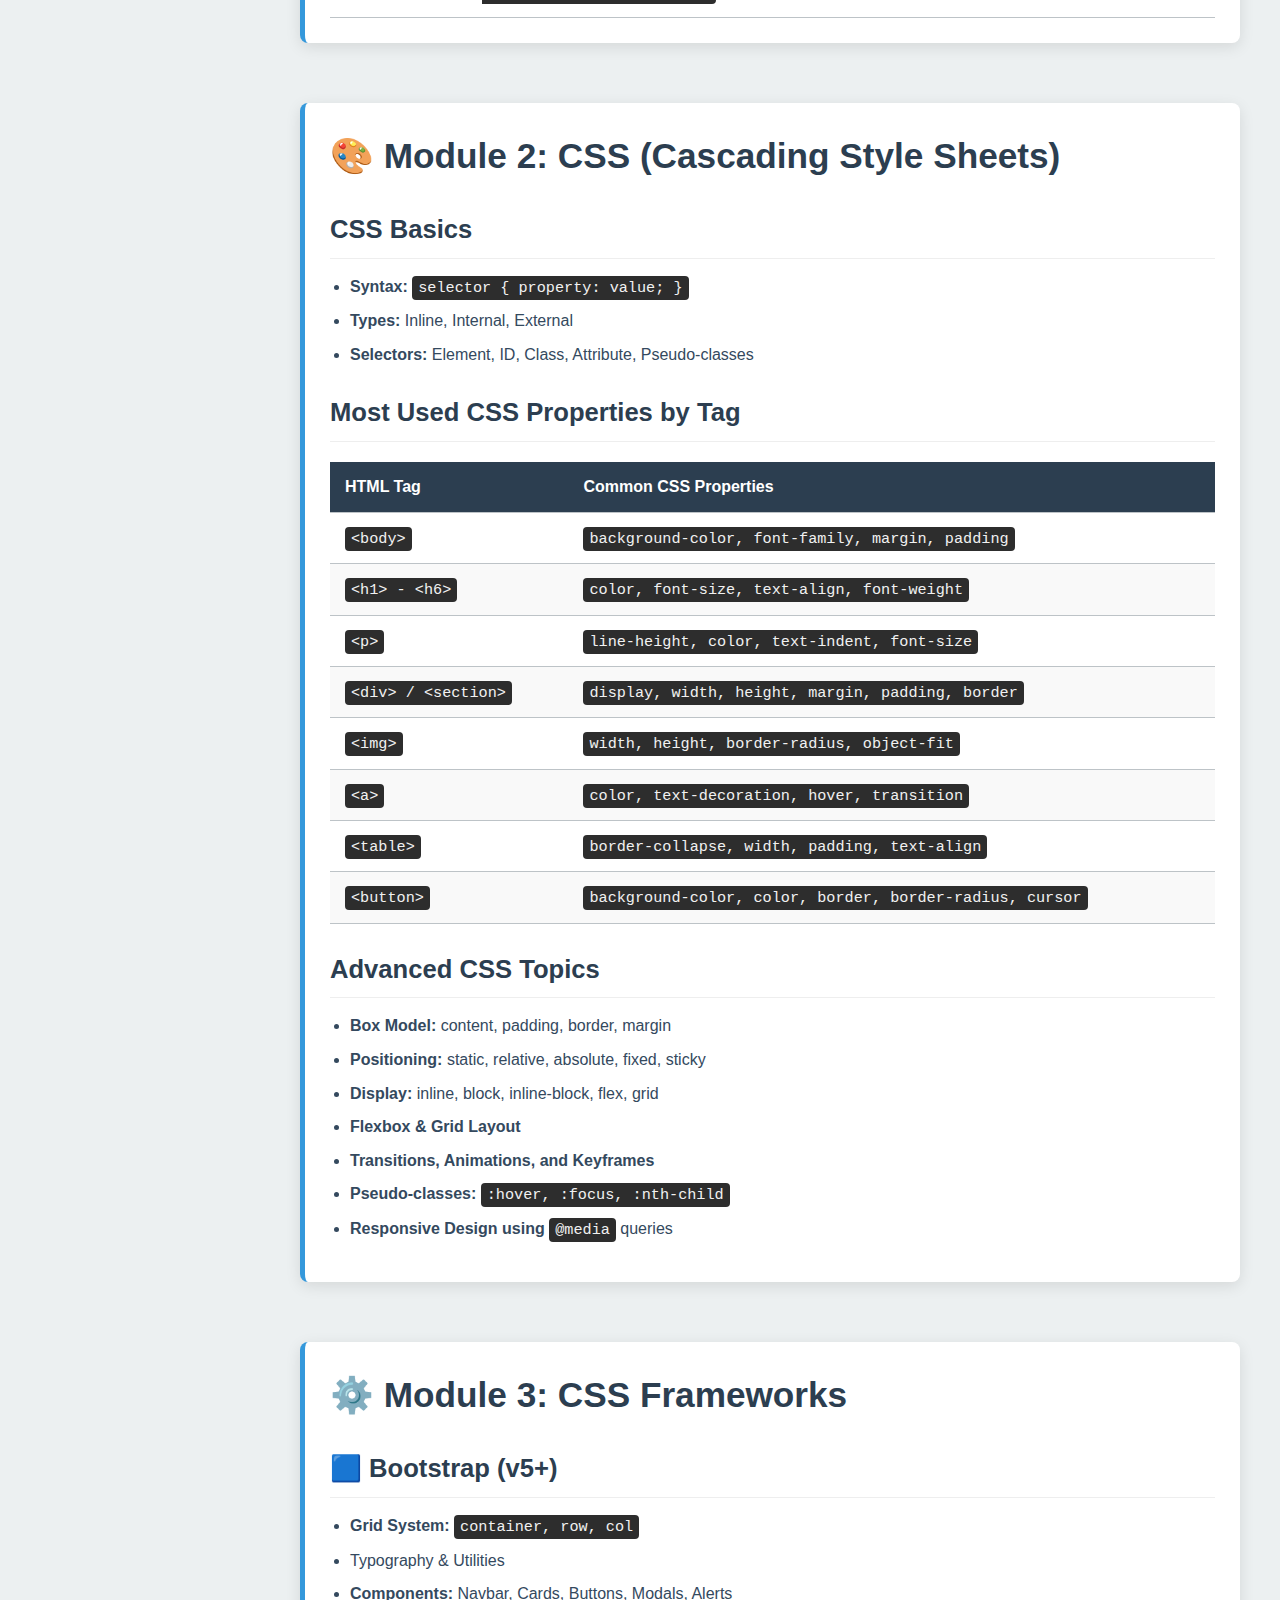
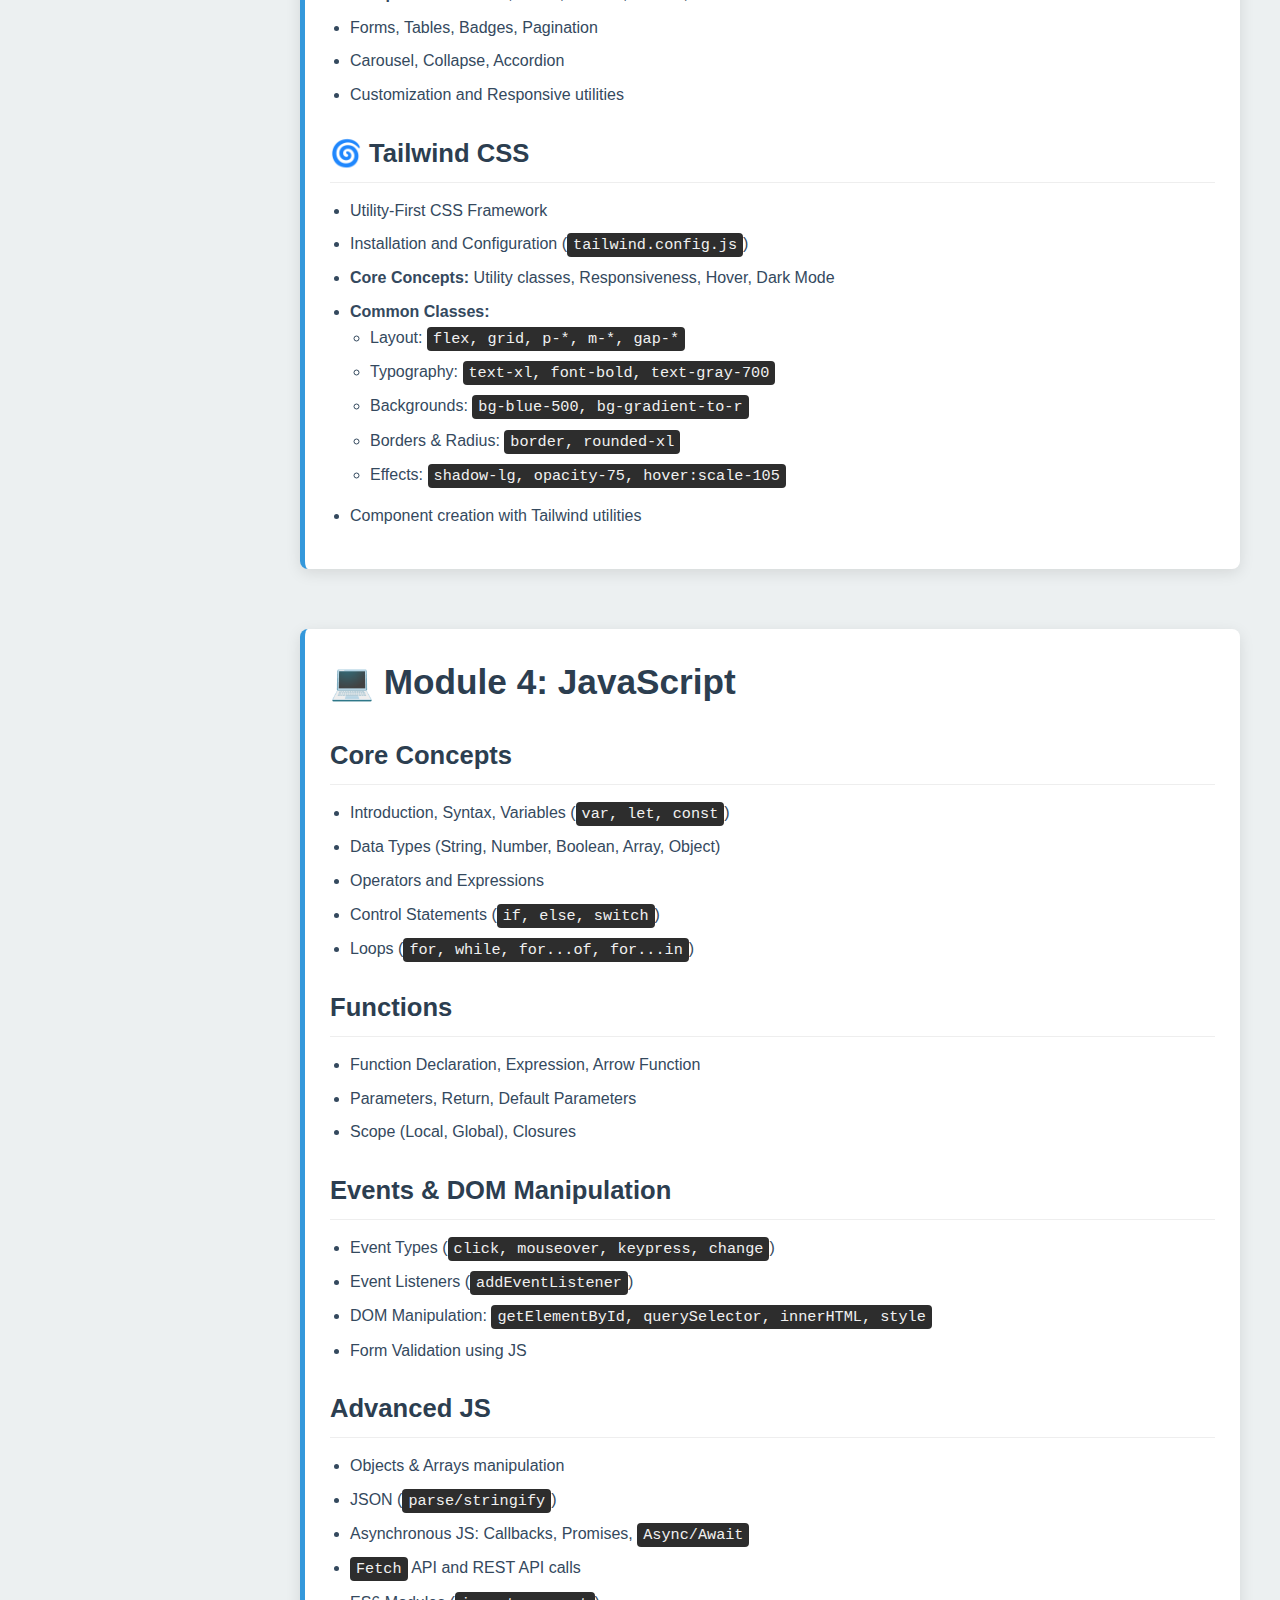
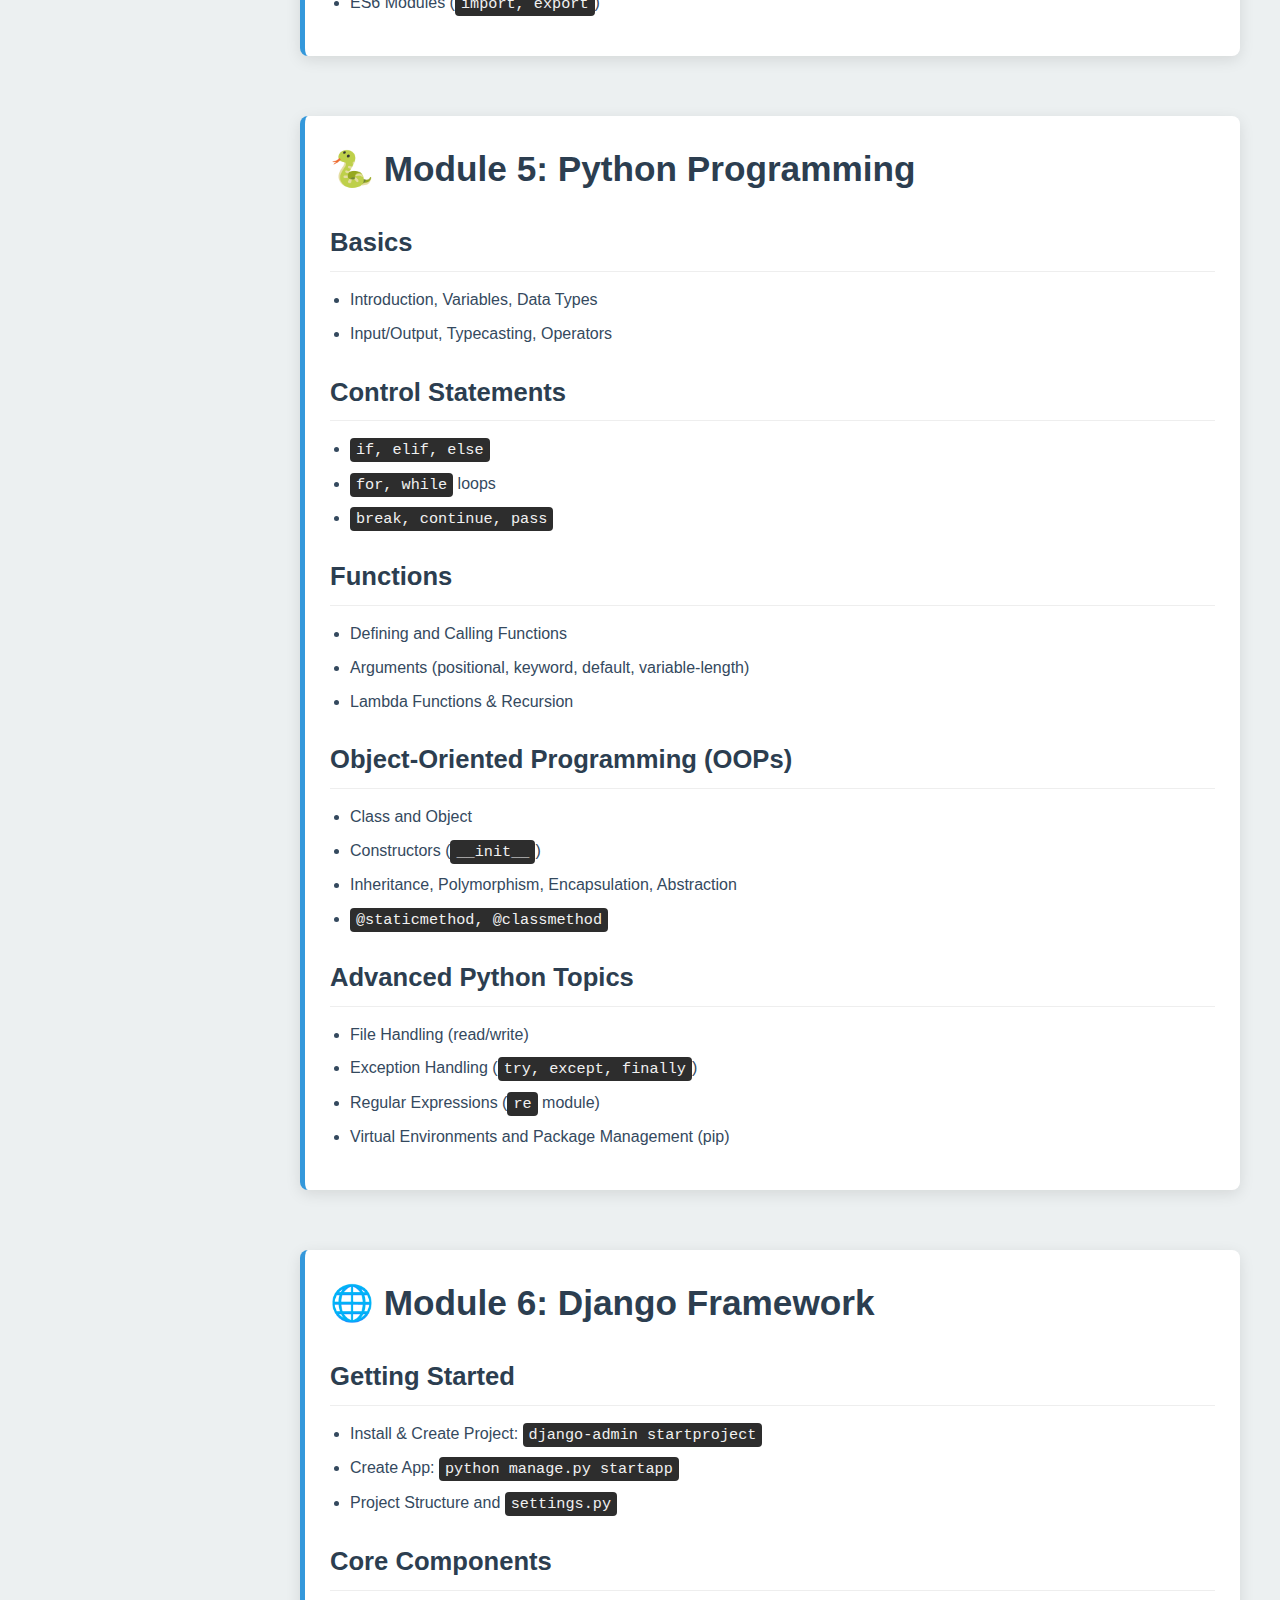
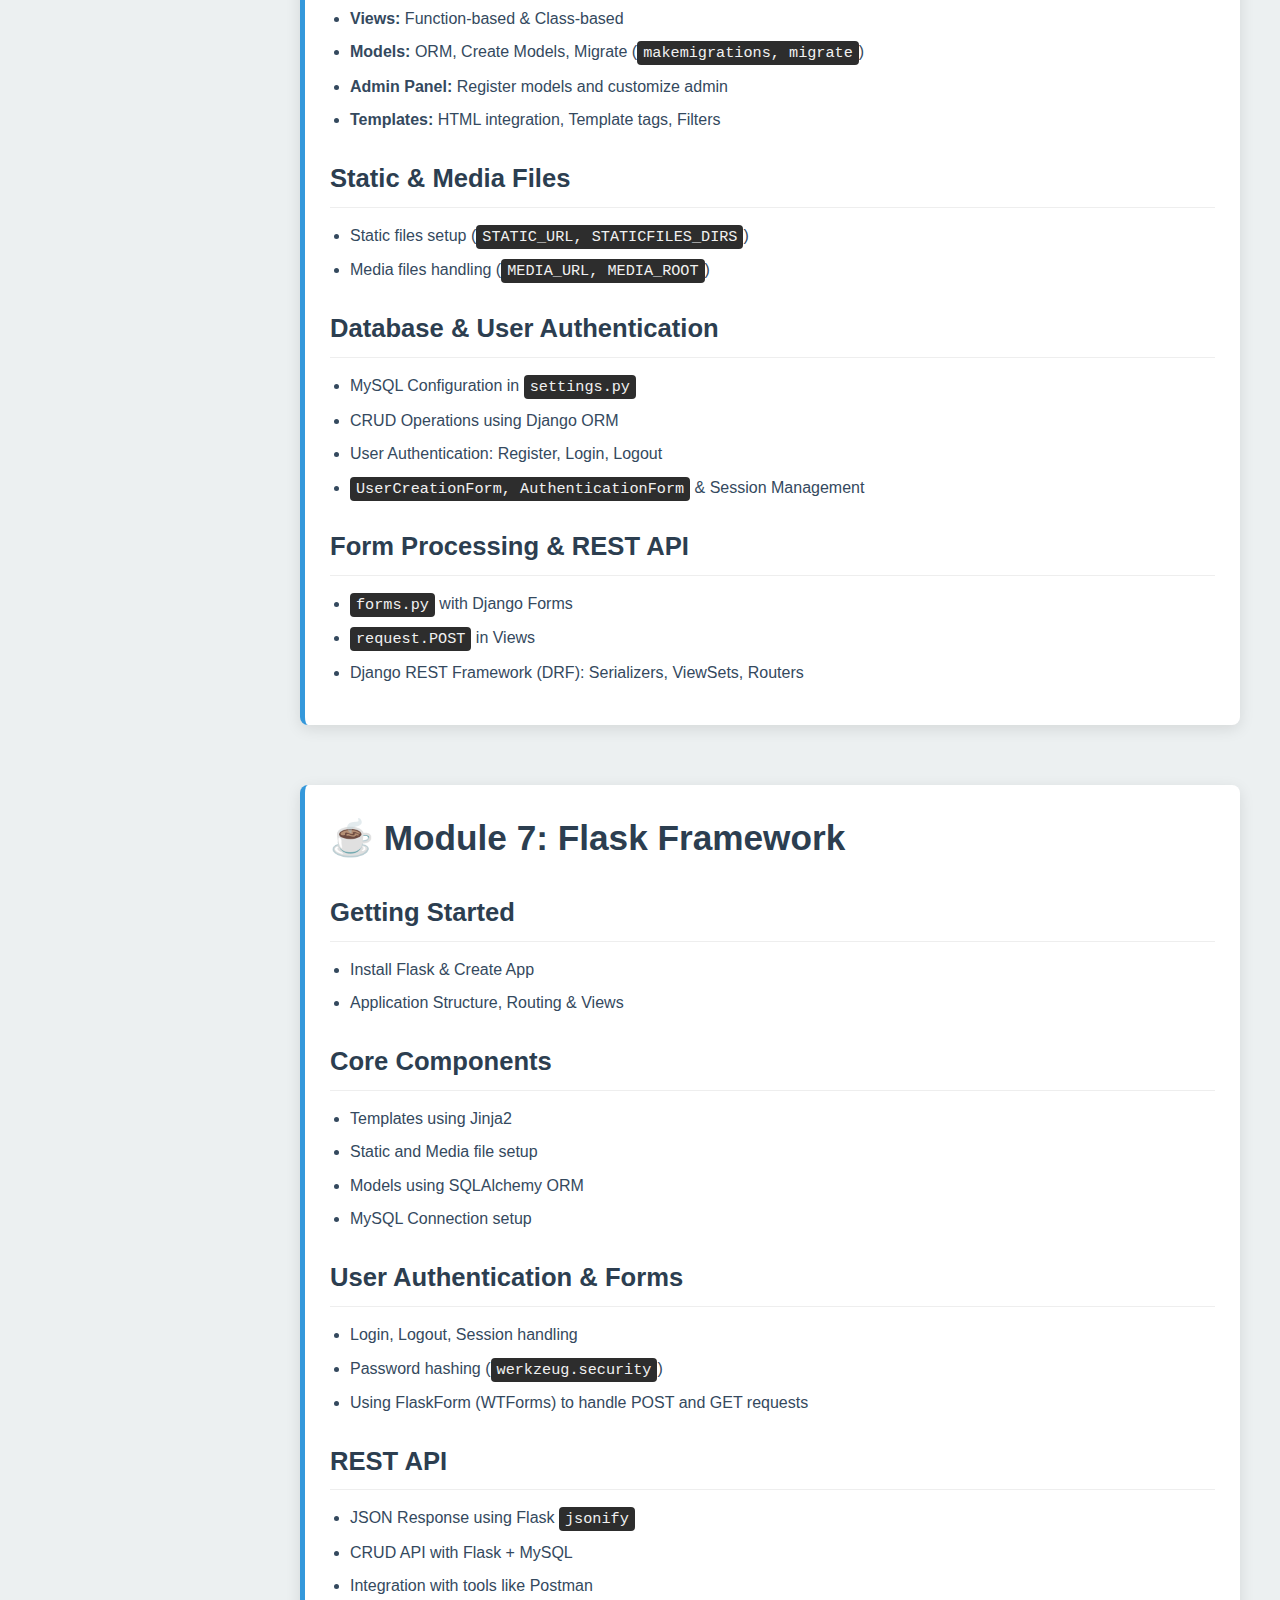
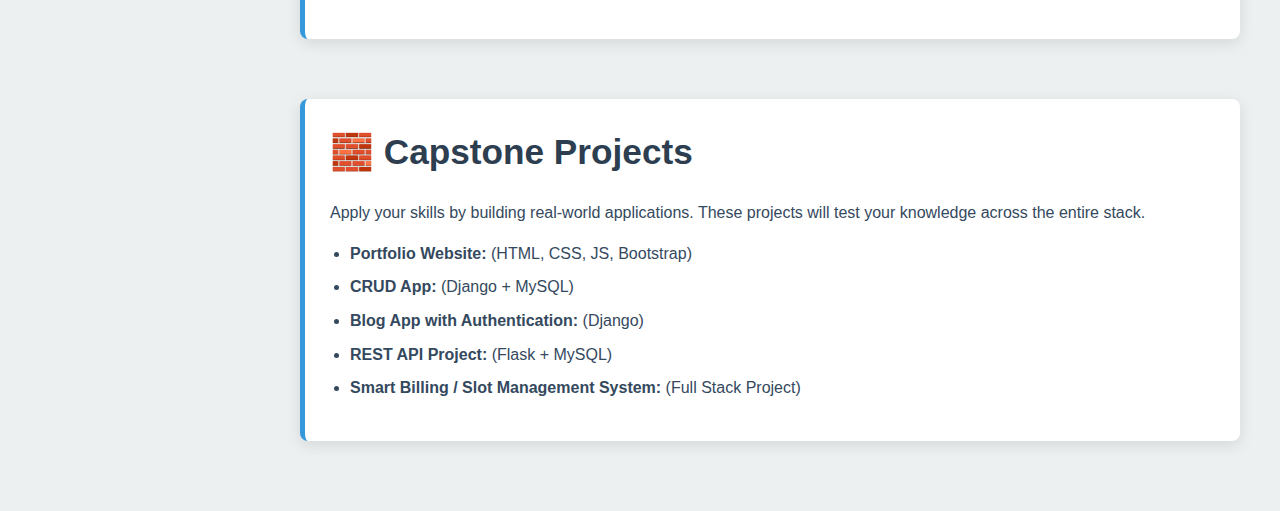
<file: fourth.html>
<!DOCTYPE html>
<html lang="en">
<head>
    <meta charset="UTF-8">
    <meta name="viewport" content="width=device-width, initial-scale=1.0">
    <title>Python Full Stack Developer Course</title>
    <style>
        /* --- General Styling & Resets --- */
        :root {
            --primary-color: #3498db;
            --secondary-color: #2c3e50;
            --background-color: #ecf0f1;
            --card-bg-color: #ffffff;
            --text-color: #34495e;
            --heading-color: #2c3e50;
            --border-color: #bdc3c7;
            --shadow-color: rgba(0, 0, 0, 0.1);
            --code-bg-color: #2d2d2d;
            --code-text-color: #f1f1f1;
        }

        * {
            box-sizing: border-box;
            margin: 0;
            padding: 0;
        }

        html {
            scroll-behavior: smooth;
        }

        body {
            font-family: 'Segoe UI', Tahoma, Geneva, Verdana, sans-serif;
            line-height: 1.6;
            background-color: var(--background-color);
            color: var(--text-color);
            display: flex;
        }

        /* --- Sidebar Navigation --- */
        .sidebar {
            width: 260px;
            background-color: var(--secondary-color);
            color: white;
            position: fixed;
            height: 100%;
            overflow-y: auto;
            padding: 20px;
            transition: width 0.3s;
        }

        .sidebar h2 {
            text-align: center;
            margin-bottom: 25px;
            color: var(--primary-color);
            font-size: 1.5rem;
        }

        .sidebar ul {
            list-style-type: none;
        }

        .sidebar ul li a {
            display: block;
            color: #ecf0f1;
            padding: 12px 15px;
            text-decoration: none;
            border-radius: 5px;
            margin-bottom: 5px;
            transition: background-color 0.3s, padding-left 0.3s;
        }

        .sidebar ul li a:hover,
        .sidebar ul li a.active {
            background-color: var(--primary-color);
            color: white;
            padding-left: 25px;
        }

        /* --- Main Content --- */
        .main-content {
            margin-left: 260px;
            padding: 30px 40px;
            width: calc(100% - 260px);
        }

        header h1 {
            color: var(--heading-color);
            font-size: 2.8rem;
            margin-bottom: 10px;
            border-bottom: 3px solid var(--primary-color);
            padding-bottom: 10px;
        }
        
        header p {
            font-size: 1.1rem;
            color: #555;
            margin-bottom: 30px;
        }

        .module {
            margin-bottom: 40px;
            padding-top: 20px; /* For scroll spy offset */
        }

        .module-card {
            background: var(--card-bg-color);
            border-radius: 8px;
            padding: 25px;
            box-shadow: 0 4px 15px var(--shadow-color);
            border-left: 5px solid var(--primary-color);
        }

        .module-card h2 {
            font-size: 2.2rem;
            color: var(--heading-color);
            margin-bottom: 20px;
        }
        
        .module-card h3 {
            font-size: 1.6rem;
            color: var(--secondary-color);
            margin-top: 25px;
            margin-bottom: 15px;
            border-bottom: 1px solid #eee;
            padding-bottom: 8px;
        }
        
        .module-card p, .module-card ul {
            margin-bottom: 15px;
        }
        
        .module-card ul {
            padding-left: 20px;
        }
        
        .module-card li {
            margin-bottom: 8px;
        }

        /* --- Tables --- */
        table {
            width: 100%;
            border-collapse: collapse;
            margin-top: 20px;
        }

        th, td {
            padding: 12px 15px;
            text-align: left;
            border-bottom: 1px solid var(--border-color);
        }

        thead th {
            background-color: var(--secondary-color);
            color: white;
            font-weight: 600;
        }

        tbody tr:nth-child(even) {
            background-color: #f9f9f9;
        }
        
        tbody tr:hover {
            background-color: #f1f1f1;
        }

        /* --- Code Blocks --- */
        code {
            font-family: 'Courier New', Courier, monospace;
            background-color: var(--code-bg-color);
            color: var(--code-text-color);
            padding: 3px 6px;
            border-radius: 4px;
            font-size: 0.95em;
        }
        
        pre {
            background: var(--code-bg-color);
            color: var(--code-text-color);
            padding: 15px;
            border-radius: 5px;
            overflow-x: auto;
            white-space: pre-wrap;
            margin-top: 10px;
        }

        /* --- Responsive Design --- */
        @media (max-width: 768px) {
            body {
                flex-direction: column;
            }
            .sidebar {
                width: 100%;
                height: auto;
                position: relative;
            }
            .main-content {
                margin-left: 0;
                width: 100%;
                padding: 20px;
            }
            header h1 {
                font-size: 2rem;
            }
            .module-card h2 {
                font-size: 1.8rem;
            }
        }
    </style>
</head>
<body>

    <nav class="sidebar">
        <h2>Course Modules</h2>
        <ul>
            <li><a href="#module1">Module 1: HTML</a></li>
            <li><a href="#module2">Module 2: CSS</a></li>
            <li><a href="#module3">Module 3: CSS Frameworks</a></li>
            <li><a href="#module4">Module 4: JavaScript</a></li>
            <li><a href="#module5">Module 5: Python</a></li>
            <li><a href="#module6">Module 6: Django</a></li>
            <li><a href="#module7">Module 7: Flask</a></li>
            <li><a href="#projects">Capstone Projects</a></li>
        </ul>
    </nav>

    <main class="main-content">
        <header>
            <h1>Python Full Stack Developer Course Curriculum</h1>
            <p>A comprehensive guide to mastering front-end and back-end technologies with Python.</p>
        </header>

        <section id="module1" class="module">
            <div class="module-card">
                <h2>🔹 Module 1: HTML (HyperText Markup Language)</h2>
                <h3>Introduction</h3>
                <p><strong>What is HTML?</strong> HTML is the standard markup language for creating Web pages. It describes the structure of a Web page and consists of a series of elements.</p>
                <p><strong>Structure of an HTML Document:</strong></p>
                <pre><code>&lt;!DOCTYPE html&gt;
&lt;html&gt;
&lt;head&gt;
  &lt;title&gt;Page Title&lt;/title&gt;
&lt;/head&gt;
&lt;body&gt;
  ...content goes here...
&lt;/body&gt;
&lt;/html&gt;</code></pre>
                
                <h3>Commonly Used HTML Tags</h3>
                <table>
                    <thead>
                        <tr>
                            <th>Category</th>
                            <th>Tags</th>
                            <th>Description</th>
                        </tr>
                    </thead>
                    <tbody>
                        <tr><td>Document Metadata</td><td><code>&lt;title&gt;, &lt;meta&gt;, &lt;link&gt;, &lt;style&gt;, &lt;script&gt;</code></td><td>Defines page title, metadata, stylesheets, and scripts.</td></tr>
                        <tr><td>Text Formatting</td><td><code>&lt;h1&gt; - &lt;h6&gt;, &lt;p&gt;, &lt;b&gt;, &lt;strong&gt;, &lt;i&gt;, &lt;em&gt;, &lt;u&gt;, &lt;br&gt;, &lt;hr&gt;</code></td><td>Headings, paragraphs, bold/italic text, emphasis, line breaks, and horizontal rules.</td></tr>
                        <tr><td>Lists</td><td><code>&lt;ul&gt;, &lt;ol&gt;, &lt;li&gt;, &lt;dl&gt;, &lt;dt&gt;, &lt;dd&gt;</code></td><td>Unordered, ordered, and definition lists.</td></tr>
                        <tr><td>Links & Navigation</td><td><code>&lt;a href=""&gt;, &lt;nav&gt;</code></td><td>Create hyperlinks and navigation menus.</td></tr>
                        <tr><td>Images & Media</td><td><code>&lt;img src=""&gt;, &lt;audio&gt;, &lt;video&gt;, &lt;source&gt;</code></td><td>Insert images, audio, and video.</td></tr>
                        <tr><td>Tables</td><td><code>&lt;table&gt;, &lt;tr&gt;, &lt;td&gt;, &lt;th&gt;, &lt;thead&gt;, &lt;tbody&gt;, &lt;tfoot&gt;</code></td><td>Create and structure data tables.</td></tr>
                        <tr><td>Forms</td><td><code>&lt;form&gt;, &lt;input&gt;, &lt;textarea&gt;, &lt;select&gt;, &lt;option&gt;, &lt;button&gt;, &lt;label&gt;</code></td><td>Collect user input and data submission.</td></tr>
                        <tr><td>Layout & Structure</td><td><code>&lt;div&gt;, &lt;span&gt;, &lt;header&gt;, &lt;footer&gt;, &lt;main&gt;, &lt;section&gt;, &lt;article&gt;, &lt;aside&gt;</code></td><td>Page structure and content grouping.</td></tr>
                        <tr><td>Semantic Tags</td><td><code>&lt;figure&gt;, &lt;figcaption&gt;, &lt;details&gt;, &lt;summary&gt;, &lt;mark&gt;, &lt;time&gt;</code></td><td>Improves readability and SEO.</td></tr>
                    </tbody>
                </table>
            </div>
        </section>

        <section id="module2" class="module">
            <div class="module-card">
                <h2>🎨 Module 2: CSS (Cascading Style Sheets)</h2>
                <h3>CSS Basics</h3>
                <ul>
                    <li><strong>Syntax:</strong> <code>selector { property: value; }</code></li>
                    <li><strong>Types:</strong> Inline, Internal, External</li>
                    <li><strong>Selectors:</strong> Element, ID, Class, Attribute, Pseudo-classes</li>
                </ul>

                <h3>Most Used CSS Properties by Tag</h3>
                <table>
                    <thead>
                        <tr>
                            <th>HTML Tag</th>
                            <th>Common CSS Properties</th>
                        </tr>
                    </thead>
                    <tbody>
                        <tr><td><code>&lt;body&gt;</code></td><td><code>background-color, font-family, margin, padding</code></td></tr>
                        <tr><td><code>&lt;h1&gt; - &lt;h6&gt;</code></td><td><code>color, font-size, text-align, font-weight</code></td></tr>
                        <tr><td><code>&lt;p&gt;</code></td><td><code>line-height, color, text-indent, font-size</code></td></tr>
                        <tr><td><code>&lt;div&gt; / &lt;section&gt;</code></td><td><code>display, width, height, margin, padding, border</code></td></tr>
                        <tr><td><code>&lt;img&gt;</code></td><td><code>width, height, border-radius, object-fit</code></td></tr>
                        <tr><td><code>&lt;a&gt;</code></td><td><code>color, text-decoration, hover, transition</code></td></tr>
                        <tr><td><code>&lt;table&gt;</code></td><td><code>border-collapse, width, padding, text-align</code></td></tr>
                        <tr><td><code>&lt;button&gt;</code></td><td><code>background-color, color, border, border-radius, cursor</code></td></tr>
                    </tbody>
                </table>

                <h3>Advanced CSS Topics</h3>
                <ul>
                    <li><strong>Box Model:</strong> content, padding, border, margin</li>
                    <li><strong>Positioning:</strong> static, relative, absolute, fixed, sticky</li>
                    <li><strong>Display:</strong> inline, block, inline-block, flex, grid</li>
                    <li><strong>Flexbox & Grid Layout</strong></li>
                    <li><strong>Transitions, Animations, and Keyframes</strong></li>
                    <li><strong>Pseudo-classes:</strong> <code>:hover, :focus, :nth-child</code></li>
                    <li><strong>Responsive Design using</strong> <code>@media</code> queries</li>
                </ul>
            </div>
        </section>
        
        <section id="module3" class="module">
            <div class="module-card">
                <h2>⚙️ Module 3: CSS Frameworks</h2>
                <h3>🟦 Bootstrap (v5+)</h3>
                <ul>
                    <li><strong>Grid System:</strong> <code>container, row, col</code></li>
                    <li>Typography & Utilities</li>
                    <li><strong>Components:</strong> Navbar, Cards, Buttons, Modals, Alerts</li>
                    <li>Forms, Tables, Badges, Pagination</li>
                    <li>Carousel, Collapse, Accordion</li>
                    <li>Customization and Responsive utilities</li>
                </ul>

                <h3>🌀 Tailwind CSS</h3>
                <ul>
                    <li>Utility-First CSS Framework</li>
                    <li>Installation and Configuration (<code>tailwind.config.js</code>)</li>
                    <li><strong>Core Concepts:</strong> Utility classes, Responsiveness, Hover, Dark Mode</li>
                    <li><strong>Common Classes:</strong>
                        <ul>
                            <li>Layout: <code>flex, grid, p-*, m-*, gap-*</code></li>
                            <li>Typography: <code>text-xl, font-bold, text-gray-700</code></li>
                            <li>Backgrounds: <code>bg-blue-500, bg-gradient-to-r</code></li>
                            <li>Borders & Radius: <code>border, rounded-xl</code></li>
                            <li>Effects: <code>shadow-lg, opacity-75, hover:scale-105</code></li>
                        </ul>
                    </li>
                    <li>Component creation with Tailwind utilities</li>
                </ul>
            </div>
        </section>

        <section id="module4" class="module">
            <div class="module-card">
                <h2>💻 Module 4: JavaScript</h2>
                <h3>Core Concepts</h3>
                <ul>
                    <li>Introduction, Syntax, Variables (<code>var, let, const</code>)</li>
                    <li>Data Types (String, Number, Boolean, Array, Object)</li>
                    <li>Operators and Expressions</li>
                    <li>Control Statements (<code>if, else, switch</code>)</li>
                    <li>Loops (<code>for, while, for...of, for...in</code>)</li>
                </ul>

                <h3>Functions</h3>
                <ul>
                    <li>Function Declaration, Expression, Arrow Function</li>
                    <li>Parameters, Return, Default Parameters</li>
                    <li>Scope (Local, Global), Closures</li>
                </ul>

                <h3>Events & DOM Manipulation</h3>
                <ul>
                    <li>Event Types (<code>click, mouseover, keypress, change</code>)</li>
                    <li>Event Listeners (<code>addEventListener</code>)</li>
                    <li>DOM Manipulation: <code>getElementById, querySelector, innerHTML, style</code></li>
                    <li>Form Validation using JS</li>
                </ul>

                <h3>Advanced JS</h3>
                <ul>
                    <li>Objects & Arrays manipulation</li>
                    <li>JSON (<code>parse/stringify</code>)</li>
                    <li>Asynchronous JS: Callbacks, Promises, <code>Async/Await</code></li>
                    <li><code>Fetch</code> API and REST API calls</li>
                    <li>ES6 Modules (<code>import, export</code>)</li>
                </ul>
            </div>
        </section>

        <section id="module5" class="module">
            <div class="module-card">
                <h2>🐍 Module 5: Python Programming</h2>
                <h3>Basics</h3>
                <ul>
                    <li>Introduction, Variables, Data Types</li>
                    <li>Input/Output, Typecasting, Operators</li>
                </ul>

                <h3>Control Statements</h3>
                <ul>
                    <li><code>if, elif, else</code></li>
                    <li><code>for, while</code> loops</li>
                    <li><code>break, continue, pass</code></li>
                </ul>

                <h3>Functions</h3>
                <ul>
                    <li>Defining and Calling Functions</li>
                    <li>Arguments (positional, keyword, default, variable-length)</li>
                    <li>Lambda Functions & Recursion</li>
                </ul>
                
                <h3>Object-Oriented Programming (OOPs)</h3>
                <ul>
                    <li>Class and Object</li>
                    <li>Constructors (<code>__init__</code>)</li>
                    <li>Inheritance, Polymorphism, Encapsulation, Abstraction</li>
                    <li><code>@staticmethod, @classmethod</code></li>
                </ul>

                <h3>Advanced Python Topics</h3>
                <ul>
                    <li>File Handling (read/write)</li>
                    <li>Exception Handling (<code>try, except, finally</code>)</li>
                    <li>Regular Expressions (<code>re</code> module)</li>
                    <li>Virtual Environments and Package Management (pip)</li>
                </ul>
            </div>
        </section>
        
        <section id="module6" class="module">
            <div class="module-card">
                <h2>🌐 Module 6: Django Framework</h2>
                <h3>Getting Started</h3>
                <ul>
                    <li>Install & Create Project: <code>django-admin startproject</code></li>
                    <li>Create App: <code>python manage.py startapp</code></li>
                    <li>Project Structure and <code>settings.py</code></li>
                </ul>

                <h3>Core Components</h3>
                <ul>
                    <li><strong>Views:</strong> Function-based & Class-based</li>
                    <li><strong>Models:</strong> ORM, Create Models, Migrate (<code>makemigrations, migrate</code>)</li>
                    <li><strong>Admin Panel:</strong> Register models and customize admin</li>
                    <li><strong>Templates:</strong> HTML integration, Template tags, Filters</li>
                </ul>
                
                <h3>Static & Media Files</h3>
                <ul>
                    <li>Static files setup (<code>STATIC_URL, STATICFILES_DIRS</code>)</li>
                    <li>Media files handling (<code>MEDIA_URL, MEDIA_ROOT</code>)</li>
                </ul>

                <h3>Database & User Authentication</h3>
                <ul>
                    <li>MySQL Configuration in <code>settings.py</code></li>
                    <li>CRUD Operations using Django ORM</li>
                    <li>User Authentication: Register, Login, Logout</li>
                    <li><code>UserCreationForm, AuthenticationForm</code> & Session Management</li>
                </ul>

                <h3>Form Processing & REST API</h3>
                <ul>
                    <li><code>forms.py</code> with Django Forms</li>
                    <li><code>request.POST</code> in Views</li>
                    <li>Django REST Framework (DRF): Serializers, ViewSets, Routers</li>
                </ul>
            </div>
        </section>

        <section id="module7" class="module">
            <div class="module-card">
                <h2>☕ Module 7: Flask Framework</h2>
                <h3>Getting Started</h3>
                <ul>
                    <li>Install Flask & Create App</li>
                    <li>Application Structure, Routing & Views</li>
                </ul>
                
                <h3>Core Components</h3>
                <ul>
                    <li>Templates using Jinja2</li>
                    <li>Static and Media file setup</li>
                    <li>Models using SQLAlchemy ORM</li>
                    <li>MySQL Connection setup</li>
                </ul>
                
                <h3>User Authentication & Forms</h3>
                <ul>
                    <li>Login, Logout, Session handling</li>
                    <li>Password hashing (<code>werkzeug.security</code>)</li>
                    <li>Using FlaskForm (WTForms) to handle POST and GET requests</li>
                </ul>

                <h3>REST API</h3>
                <ul>
                    <li>JSON Response using Flask <code>jsonify</code></li>
                    <li>CRUD API with Flask + MySQL</li>
                    <li>Integration with tools like Postman</li>
                </ul>
            </div>
        </section>

        <section id="projects" class="module">
            <div class="module-card">
                <h2>🧱 Capstone Projects</h2>
                <p>Apply your skills by building real-world applications. These projects will test your knowledge across the entire stack.</p>
                <ul>
                    <li><strong>Portfolio Website:</strong> (HTML, CSS, JS, Bootstrap)</li>
                    <li><strong>CRUD App:</strong> (Django + MySQL)</li>
                    <li><strong>Blog App with Authentication:</strong> (Django)</li>
                    <li><strong>REST API Project:</strong> (Flask + MySQL)</li>
                    <li><strong>Smart Billing / Slot Management System:</strong> (Full Stack Project)</li>
                </ul>
            </div>
        </section>
    </main>
    
    <script>
        // Simple script for active link highlighting in the sidebar
        document.addEventListener('DOMContentLoaded', function () {
            const links = document.querySelectorAll('.sidebar ul li a');
            const sections = document.querySelectorAll('.module');

            function changeLinkState() {
                let index = sections.length;

                while(--index && window.scrollY + 50 < sections[index].offsetTop) {}
                
                links.forEach((link) => link.classList.remove('active'));
                // Check if the link exists before trying to add a class to it
                if (links[index]) {
                    links[index].classList.add('active');
                }
            }

            changeLinkState();
            window.addEventListener('scroll', changeLinkState);
        });
    </script>
</body>
</html>
</file>
<file: style.css>
/* --- Global Styles & Variables --- */
:root {
    --primary-color: #3498db;
    --secondary-color: #2c3e50;
    --background-color: #ecf0f1;
    --surface-color: #ffffff;
    --text-color: #34495e;
    --code-bg-color: #2d2d2d;
    --code-text-color: #f8f8f2;
    --border-color: #bdc3c7;
    --heading-font: 'Roboto', sans-serif;
    --body-font: 'Roboto', sans-serif;
    --code-font: 'Source Code Pro', monospace;
}

* {
    box-sizing: border-box;
    margin: 0;
    padding: 0;
}

html {
    scroll-behavior: smooth;
}

body {
    font-family: var(--body-font);
    line-height: 1.6;
    background-color: var(--background-color);
    color: var(--text-color);
}

.container {
    max-width: 960px;
    margin: 0 auto;
    padding: 0 20px;
}

h1, h2, h3, h4 {
    font-family: var(--heading-font);
    color: var(--secondary-color);
    margin-bottom: 10px;
    line-height: 1.3;
}

p {
    margin-bottom: 15px;
}

ul {
    list-style-position: inside;
    margin-bottom: 15px;
    padding-left: 20px;
}

li {
    margin-bottom: 8px;
}

a {
    color: var(--primary-color);
    text-decoration: none;
}

a:hover {
    text-decoration: underline;
}

/* --- Navbar --- */
.navbar {
    background-color: var(--secondary-color);
    color: white;
    padding: 1rem 0;
    position: sticky;
    top: 0;
    z-index: 1000;
    box-shadow: 0 2px 5px rgba(0,0,0,0.2);
}

.nav-container {
    display: flex;
    justify-content: space-between;
    align-items: center;
    max-width: 1100px;
    margin: 0 auto;
    padding: 0 20px;
}

.nav-brand {
    font-size: 1.5rem;
    font-weight: 700;
    color: white;
}
.nav-brand:hover {
    text-decoration: none;
}

.nav-menu {
    list-style: none;
    display: flex;
    gap: 20px;
}

.nav-menu a {
    color: white;
    font-weight: 500;
    padding: 5px 10px;
    border-radius: 4px;
    transition: background-color 0.3s ease;
}

.nav-menu a:hover,
.nav-menu a.active {
    background-color: var(--primary-color);
    text-decoration: none;
}

/* --- Hero Section --- */
.hero {
    text-align: center;
    padding: 60px 20px;
    background-color: var(--surface-color);
    margin-top: 20px;
    border-radius: 8px;
    border: 1px solid var(--border-color);
}

.hero h1 {
    font-size: 2.5rem;
    color: var(--primary-color);
}

/* --- Module Section --- */
.module {
    background-color: var(--surface-color);
    padding: 30px;
    margin: 30px 0;
    border-radius: 8px;
    border: 1px solid var(--border-color);
    box-shadow: 0 2px 4px rgba(0,0,0,0.05);
}

.module h2 {
    font-size: 2rem;
    border-bottom: 2px solid var(--primary-color);
    padding-bottom: 10px;
    margin-bottom: 20px;
}

.module h3 {
    font-size: 1.5rem;
    margin-top: 25px;
    margin-bottom: 15px;
}

/* --- Code Block --- */
.code-block {
    position: relative;
    background-color: var(--code-bg-color);
    color: var(--code-text-color);
    font-family: var(--code-font);
    padding: 20px;
    border-radius: 8px;
    margin: 20px 0;
    overflow-x: auto;
}

pre {
    margin: 0;
}

.code-block .copy-btn {
    position: absolute;
    top: 10px;
    right: 10px;
    background-color: #555;
    color: white;
    border: none;
    padding: 5px 10px;
    border-radius: 5px;
    cursor: pointer;
    opacity: 0.7;
    transition: opacity 0.3s ease, background-color 0.3s ease;
}

.code-block:hover .copy-btn {
    opacity: 1;
}

.code-block .copy-btn:hover {
    background-color: var(--primary-color);
}


/* --- Footer --- */
.footer {
    text-align: center;
    padding: 20px;
    margin-top: 30px;
    background-color: var(--secondary-color);
    color: white;
}

/* --- Responsive Design --- */
@media (max-width: 768px) {
    .nav-container {
        flex-direction: column;
        gap: 10px;
    }

    .nav-menu {
        flex-wrap: wrap;
        justify-content: center;
        gap: 10px;
    }

    .hero h1 {
        font-size: 2rem;
    }

    .module {
        padding: 20px;
    }
}
</file>
